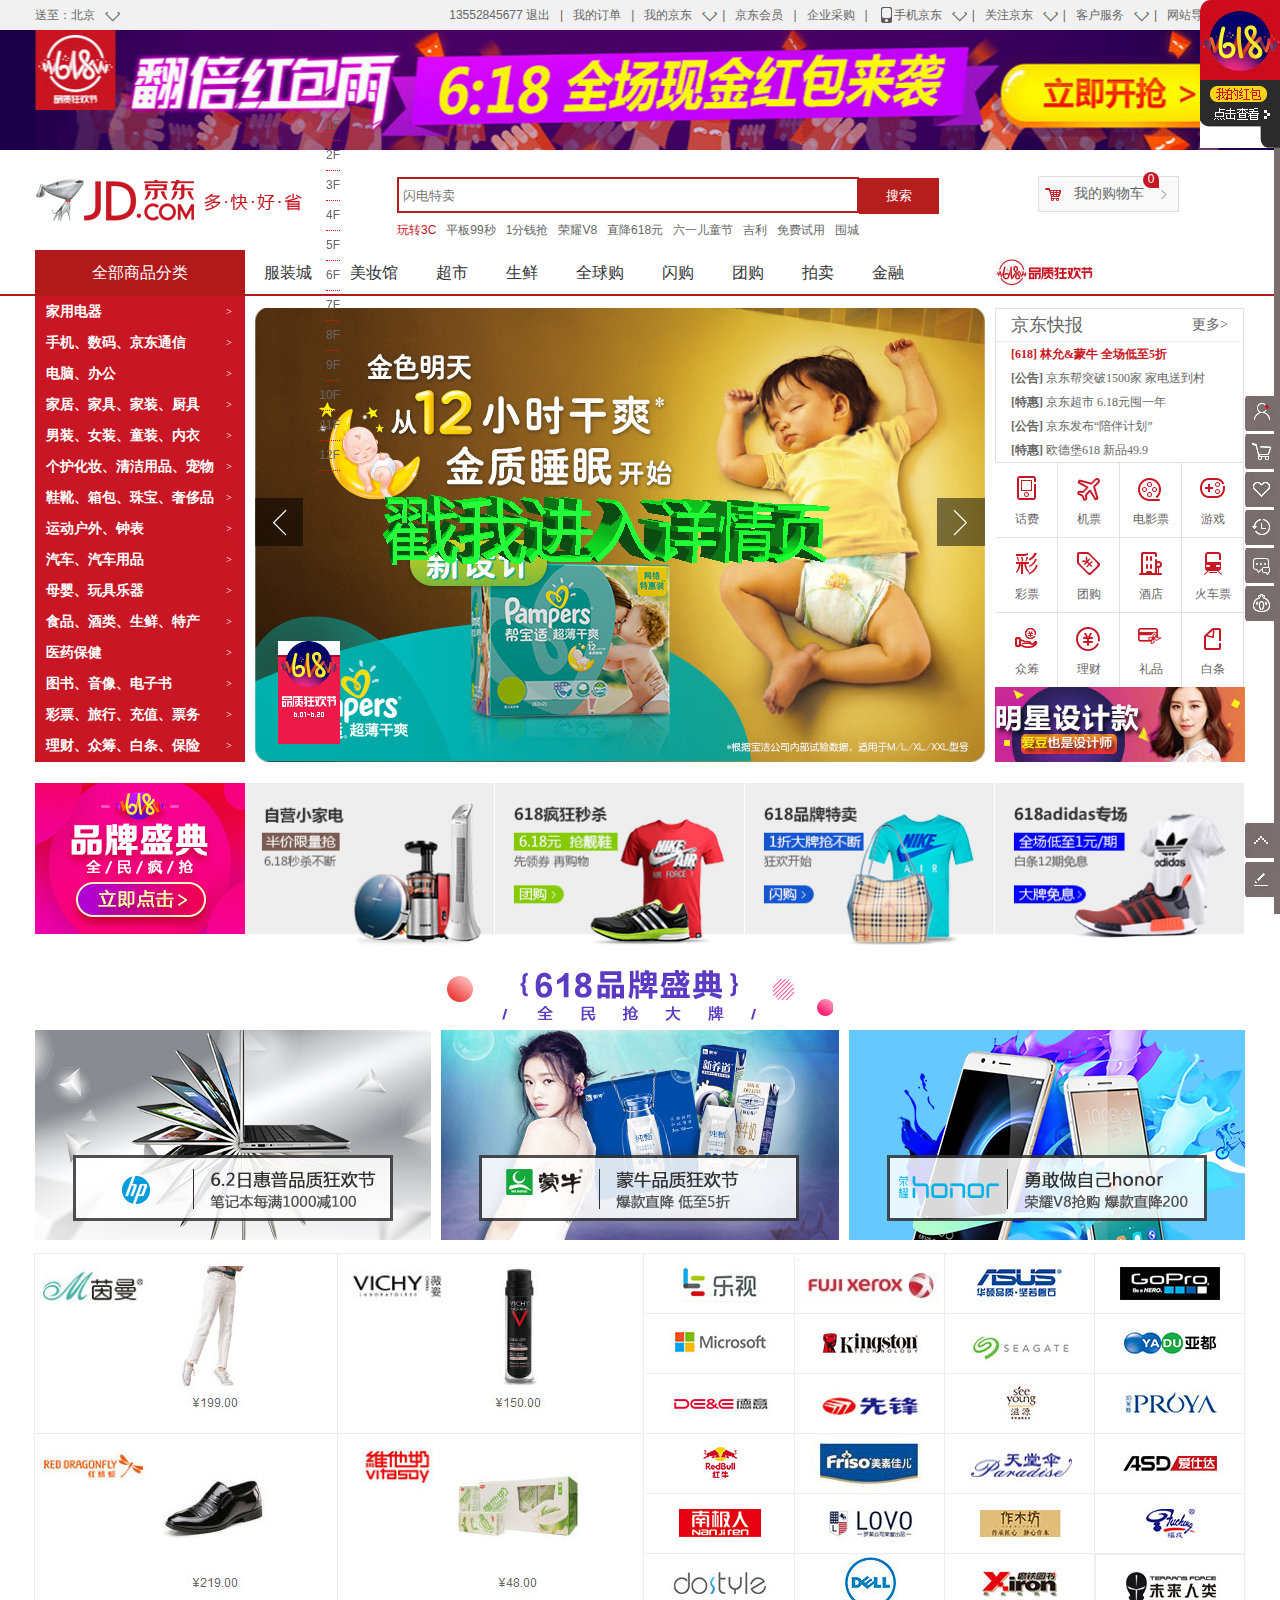
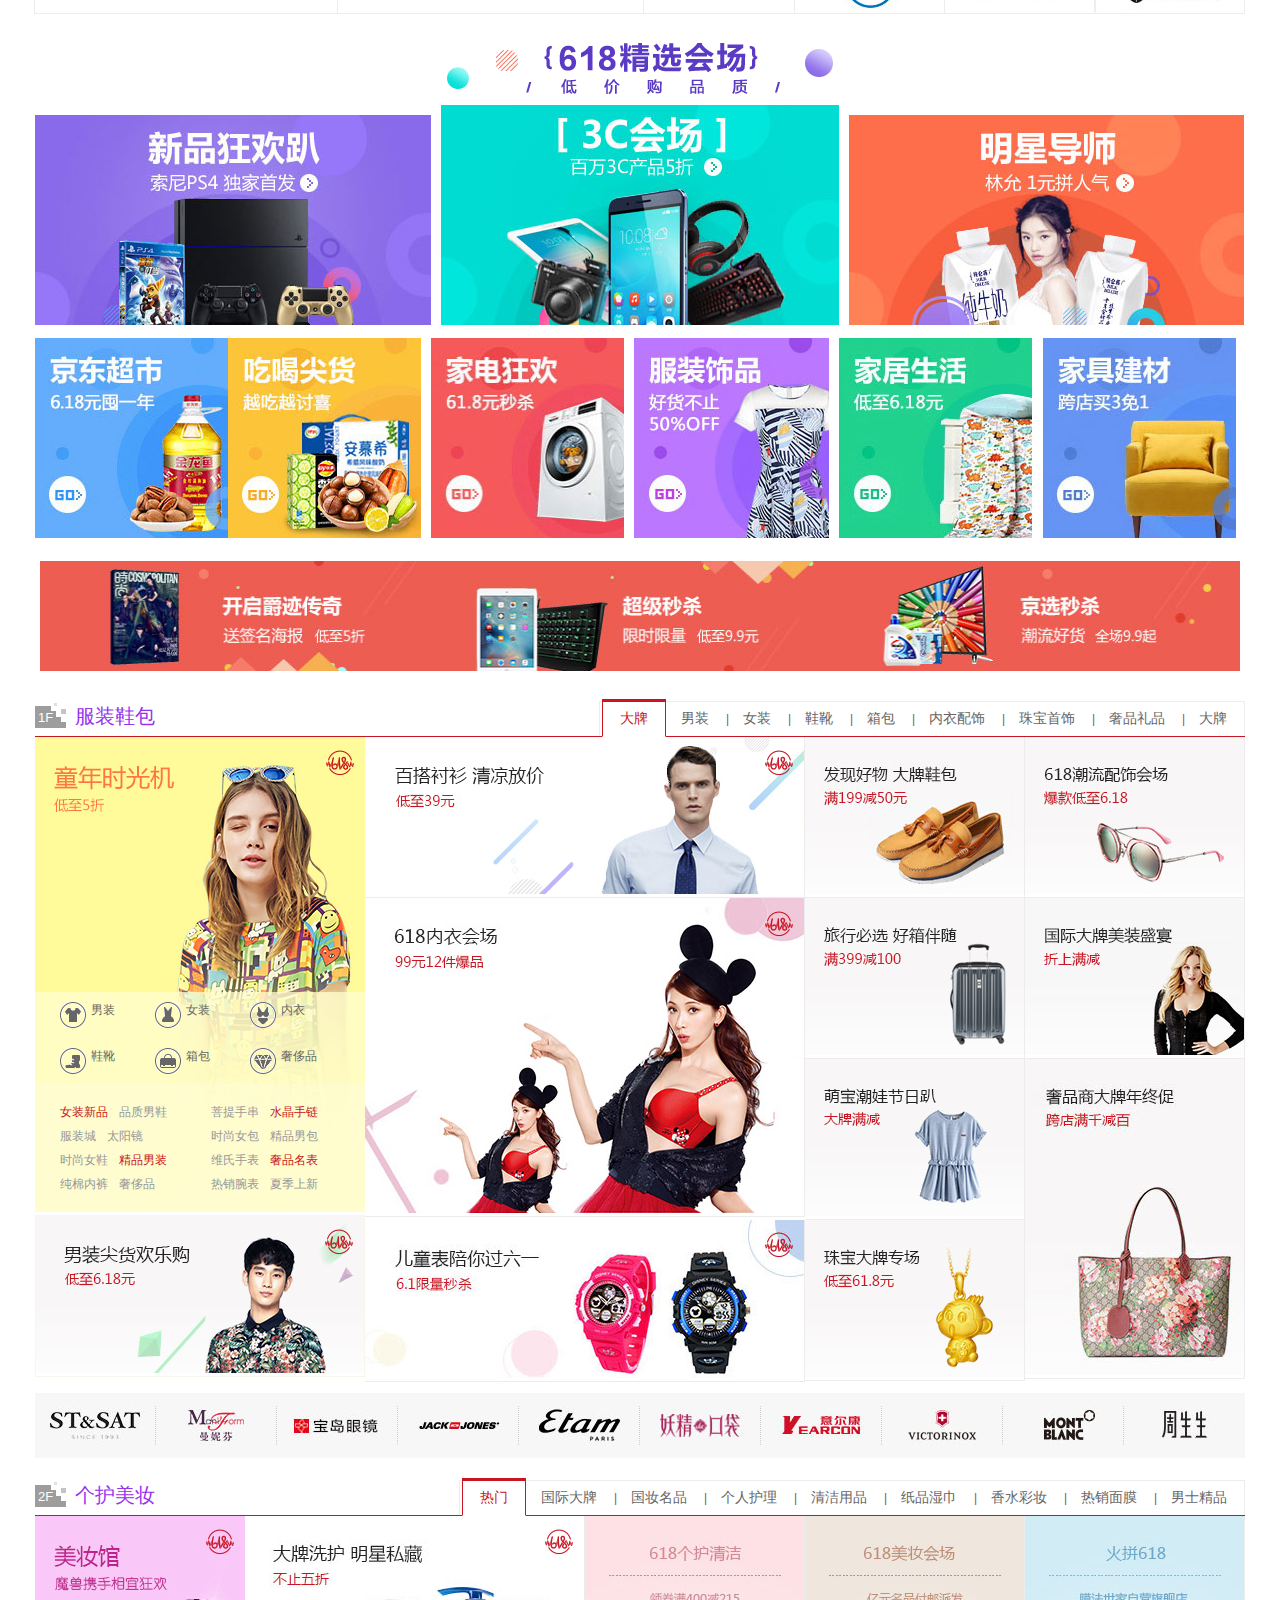
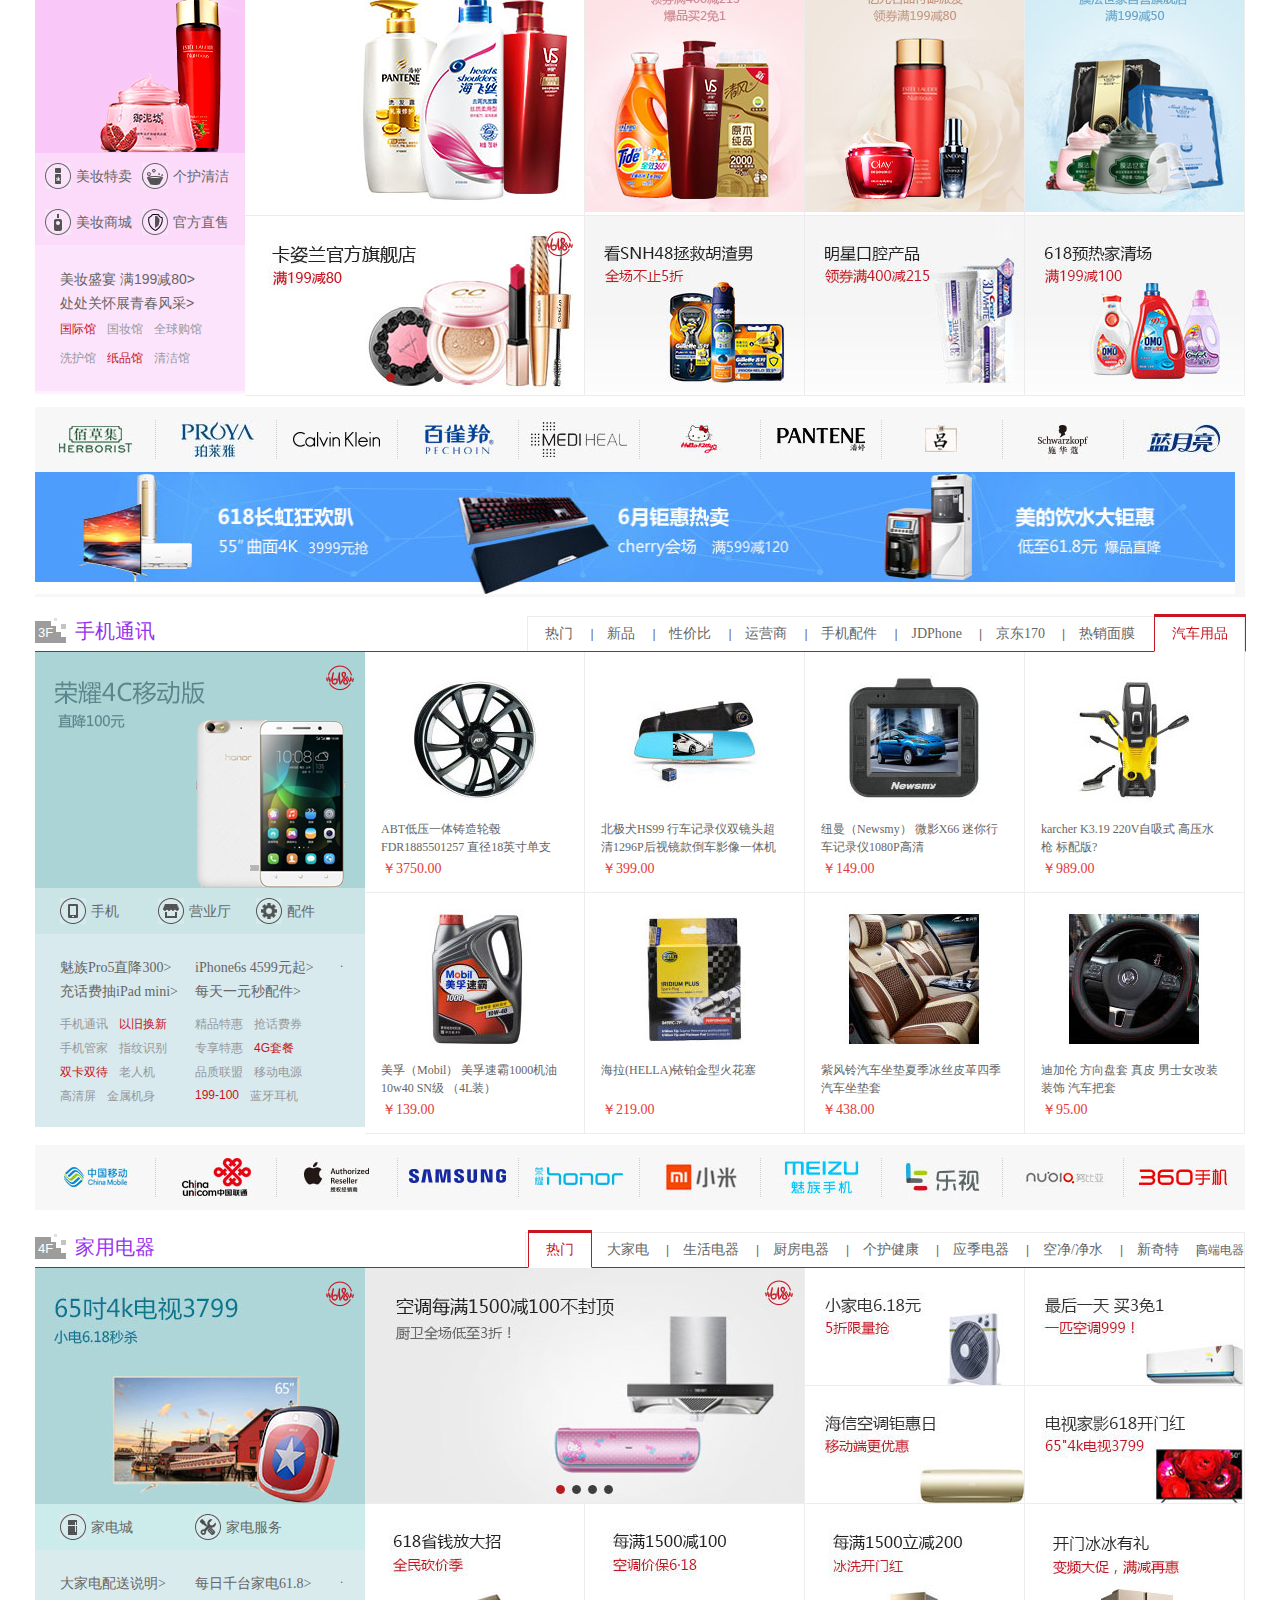
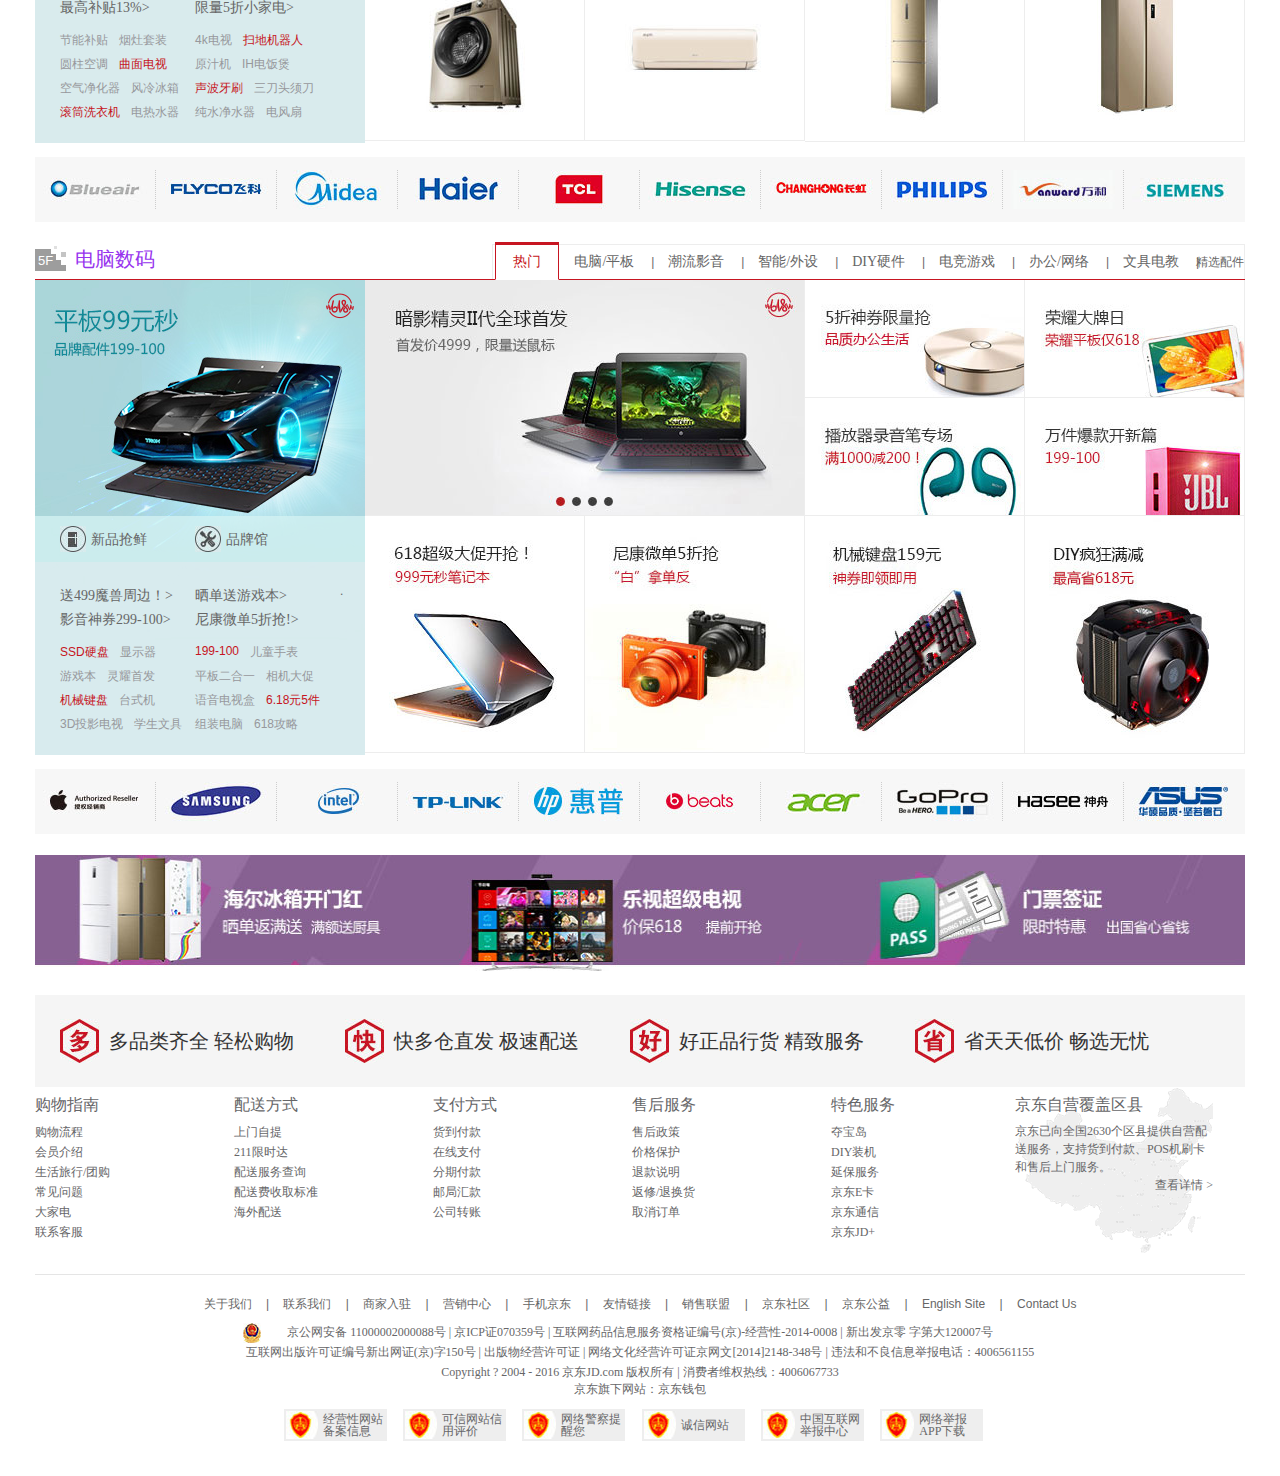
<file: index.html>
<!doctype html>
<html>
<head>
<meta charset="utf-8">
<title>京东</title>
<link href="css/style.css" rel="stylesheet" type="text/css">
<link href="css/index.css" rel="stylesheet" type="text/css">
<script src="js/京东子菜单.js"></script>
<script src="js/基础运动.js"></script>
<script src="js/banner切换.js"></script>
<script src="js/选项卡切换.js"></script>
<script src="js/jquery-3.1.0.js"></script>
<script>
window.onload=function(){
	//显示右边的子菜单
	var oDiv=document.getElementById('box1');
	var oli=oDiv.getElementsByTagName('li');
	var osub=document.getElementById('box2');
	var xxk=document.getElementById("xxk");
	fn1(oDiv,oli,osub,xxk);

	//banner切换

	/*var main1=document.getElementsByClassName('main1-banner')[0];
	var oRi=main1.getElementsByClassName('right')[0];
    var oLe=main1.getElementsByClassName('left')[0];
    var numb=main1.getElementsByTagName('ol')[0].children;
    var oul=main1.getElementsByTagName('ul')[0];
    var li=oul.children;
	hxsd_lunbo(main1,oRi,oLe,numb,oul,li);*/

    $(function(){
        var ul=$(".main1-banner ul");
        $(".left").click(function(){
            //将第一张放在最后面
            var first=ul.find("li:eq(0)");//找到第一张图片
            //ul.find("li:animated").stop().appendTo(ul).css("margin-left","0px");//点击之前停止上一个动画
            if(ul.find("li:animated").length>0){
                return
            }
            first.animate({"margin-left":"-730px"},"slow",function(){//设置动画
                ul.append(first);//将第一张插到最后
                first.css("margin-left","0px");
            });
        });

        $(".right").click(function(){
            //将最后一张放在最前面
            var last=ul.find("li:last");//找到最后一张图片
            //ul.find("li:animated").stop().css("margin-left", "0px");//点击之前停止上一个动画
            if(ul.find("li:animated").length>0){
                return
            }
            ul.prepend(last);//把最后一张插到最前面
            last.css("margin-left","-730px");//将插到最前面的那张图片放到盒子外面去
            last.animate({"margin-left":"0px"},"slow");//设置动画
        });
    });










	
	//选项卡切换
	var oul=document.getElementsByClassName("oul");
	for(var i=0;i<oul.length;i++){
		var otab=oul[i].getElementsByTagName('li');
		var obot=document.getElementsByClassName('f-center-right');
		fn_nav(otab,obot);
	}
	
	


	

	
	
	
	
	
	
	
	
	
	
	
	
	
	
	
	
	
	
}
</script>
</head>

<body>
<div class="warp">
<div class="top">
    <div class="inner">
     	<div class="address">送至：北京<span class="biao"><i>◇</i></span>
        </div>
        <ul>
        	<li><a href="#">13552845677</a>  <a href="#">退出</a></li>
            <li class="spilt">|</li>
            <li><a href="#">我的订单</a></li>
            <li class="spilt">|</li>
            <li><a href="#">我的京东<span class="biao"><i>◇</i></span></a></li>
            <li class="spilt">|</li>
            <li><a href="#">京东会员</a></li>
            <li class="spilt">|</li>
            <li><a href="#">企业采购</a></li>
            <li class="spilt">|</li>
            <li class="mobile"><a href="#">手机京东<span class="biao"><i>◇</i></span></a></li>
            <li class="spilt">|</li>
            <li><a href="#">关注京东<span class="biao"><i>◇</i></span></a></li>
            <li class="spilt">|</li>
            <li><a href="#">客户服务<span class="biao"><i>◇</i></span></a></li>
            <li class="spilt">|</li>
            <li><a href="#">网站导航<span class="biao"><i>◇</i></span></a></li>
        </ul>   
    </div>
</div>
<div class="banner">
	<div class="inner"></div>
</div>
<div class="header">
	<div class="inner">
    	<div class="header-top clearfix">
        	<div class="logo"><img src="images/logo-201305.png"/></div>
            <div class="serch">
            <form>
            <input class="text" type="text" placeholder="闪电特卖"><input class="but" type="button" value="搜索">
            </form>
            </div>
            <div class="buycar">
            <div class="sanjiao"></div>
            	<a href="#">我的购物车</a>
                <span>0</span>
            </div>
            <ul>
            <li class="red"><a href="#">玩转3C</a></li>
            <li><a href="#">平板99秒</a></li>
            <li><a href="#">1分钱抢</a></li>
            <li><a href="#">荣耀V8</a></li>
            <li><a href="#">直降618元</a></li>
            <li><a href="#">六一儿童节</a></li>
            <li><a href="#">吉利</a></li>
            <li><a href="#">免费试用</a></li>
            <li><a href="#">围城</a></li>
            </ul>

        </div>
    <div class="header-bot">
    	<div class="menu">全部商品分类</div>
        <ul>
            <li><a href="#">服装城</a></li>
            <li><a href="#">美妆馆</a></li>
            <li><a href="#">超市</a></li>
            <li><a href="#">生鲜</a></li>
            <li><a href="#">全球购</a></li>
            <li><a href="#">闪购</a></li>
            <li><a href="#">团购</a></li>
            <li><a href="#">拍卖</a></li>
            <li><a href="#">金融</a></li>
            
        </ul>
        <div class="pic"><img src="images/首页_03.jpg"/></div>
    </div>
    </div>
</div>

<div class="main1 clearfix">
	<div class="inner">
    <div class="left-nav clearfix">
    <ul id='box1' class="ul-left">
    	<li>
        <h3><a href="#">家用电器</a></h3>
        <i>></i>
        </li>
        <li>
        <h3><a href="#">手机</a>、<a href="#">数码</a>、<a href="#">京东通信</a></h3>
        <i>></i>
        </li>
        <li>
        <h3><a href="#">电脑</a>、<a href="#">办公</a></h3>
        <i>></i>
      	</li>
        
        <li>
        <h3><a href="#">家居</a>、<a href="#">家具</a>、<a href="#">家装</a>、<a href="#">厨具</a></h3>
        <i>></i>
        </li>
        <li>
        <h3><a href="#">男装</a>、<a href="#">女装、</a><a href="#">童装</a>、<a href="#">内衣</a></h3>
        <i>></i>
        </li>
        <li>
        <h3><a href="#">个护化妆</a>、<a href="#">清洁用品</a>、<a href="#">宠物</a></h3>
        <i>></i>
        </li>
        <li>
        <h3><a href="#">鞋靴</a>、<a href="#">箱包</a>、<a href="#">珠宝</a>、<a href="#">奢侈品</a></h3>
        <i>></i>
        </li>
        <li>
        <h3><a href="#">运动户外</a>、<a href="#">钟表</a></h3>
        <i>></i>
        </li>
        <li>
        <h3><a href="#">汽车</a>、<a href="#">汽车用品</a></h3>
        <i>></i>
        </li>
        <li>
        <h3><a href="#">母婴</a>、<a href="#">玩具乐器</a></h3>
        <i>></i>
        </li>
        <li>
        <h3><a href="#">食品</a>、<a href="#">酒类</a>、<a href="#">生鲜</a>、<a href="#">特产</a></h3>
        <i>></i>
        </li>
        <li>
        <h3><a href="#">医药保健</a></h3>
        <i>></i>
        </li>
        <li>
        <h3><a href="#">图书</a>、<a href="#">音像</a>、<a href="#">电子书</a></h3>
        <i>></i>
        </li>
        <li>
        <h3><a href="#">彩票</a>、<a href="#">旅行</a>、<a href="#">充值</a>、<a href="#">票务</a></h3>
        <i>></i>
        </li>
        <li>
        <h3><a href="#">理财</a>、<a href="#">众筹</a>、<a href="#">白条</a>、<a href="#">保险</a></h3>
        <i>></i>
        </li>
    </ul>

    </div>
    <div id="box2" class="overlays";>
    	<div class="left-main clearfix">
        	<div class="left-top">
            	<ul class="clearfix">
                	<li><a href="#">
                    	<h4>家电狂欢</h4>
                        <i>></i>
                    </a></li>.
                    <li><a href="#">
                    	<h4>品牌日</h4>
                        <i>></i>
                    </a></li>
                    <li><a href="#">
                    	<h4>家电城</h4>
                        <i>></i>
                    </a></li>
                    <li><a href="#">
                    	<h4>智能生活馆</h4>
                        <i>></i>
                    </a></li>
                    <li><a href="#">
                    	<h4>京东净化馆</h4>
                        <i>></i>
                    </a></li>
                    <li><a href="#">
                    	<h4>京东帮服务店</h4>
                        <i>></i>
                    </a></li>
                    <li><a href="#">
                    	<h4>家电众筹馆</h4>
                        <i>></i>
                    </a></li>
                </ul>
                
            	
            </div>
        	<div class="left-bot">
            	<dl class="clearfix">
                	<dt><a href="#">
                    <h4>大家电</h4>
                    <i>></i>
                    </a></dt>
                	<dd>
                    	<a href="#">平板电视</a>
                        <a href="#">平板电视</a>
                        <a href="#">冰箱</a>
                        <a href="#">平板电视</a>
                        <a href="#">平板电视</a>
                        <a href="#">平板电视</a>
                        <a href="#">DVD</a>
                        <a href="#">平板电视</a>
                        <a href="#">平板电视</a>
                        <a href="#">平板电视</a>
                        <a href="#">平板电视</a>
                        <a href="#">平板电视</a>
                    </dd>
                </dl>
            <dl>
                	<dt><a href="#">
                    <h4>大家电</h4>
                    <i>></i>
                    </a></dt>
                	<dd>
                    	<a href="#">平板电视</a>
                        <a href="#">平板电视</a>
                        <a href="#">冰箱</a>
                        <a href="#">平板电视</a>
                        <a href="#">平板电视</a>
                        <a href="#">DVD</a>
                        <a href="#">平板电视</a>
                        <a href="#">平板电视</a>
                        <a href="#">平板电视</a>
                        <a href="#">平板电视</a>
                        <a href="#">平板电视</a>
                    </dd>
                </dl>
                <dl>
                	<dt><a href="#">
                    <h4>大家电</h4>
                    <i>></i>
                    </a></dt>
                	<dd>
                    	<a href="#">平板电视</a>
                        <a href="#">平板电视</a>
                        <a href="#">冰箱</a>
                        <a href="#">平板电视</a>
                        <a href="#">平板电视</a>
                        <a href="#">DVD</a>
                        <a href="#">平板电视</a>
                        <a href="#">平板电视</a>
                        <a href="#">平板电视</a>
                        <a href="#">平板电视</a>
                        <a href="#">平板电视</a>
                    </dd>
                </dl>
               <dl>
                	<dt><a href="#">
                    <h4>大家电</h4>
                    <i>></i>
                    </a></dt>
                	<dd>
                    	<a href="#">平板电视</a>
                        <a href="#">平板电视</a>
                        <a href="#">冰箱</a>
                        <a href="#">平板电视</a>
                        <a href="#">平板电视</a>
                        <a href="#">DVD</a>
                        <a href="#">平板电视</a>
                        <a href="#">平板电视</a>
                        <a href="#">平板电视</a>
                        <a href="#">平板电视</a>
                        <a href="#">平板电视</a>
                    </dd>
                </dl>
                   <dl>
                	<dt><a href="#">
                    <h4>大家电</h4>
                    <i>></i>
                    </a></dt>
                	<dd>
                    	<a href="#">平板电视</a>
                        <a href="#">平板电视</a>
                        <a href="#">冰箱</a>
                        <a href="#">平板电视</a>
                        <a href="#">平板电视</a>
                        <a href="#">DVD</a>
                        <a href="#">平板电视</a>
                        <a href="#">平板电视</a>
                        <a href="#">平板电视</a>
                        <a href="#">平板电视</a>
                        <a href="#">平板电视</a>
                    </dd>
                </dl>
                   <dl>
                	<dt><a href="#">
                    <h4>大家电</h4>
                    <i>></i>
                    </a></dt>
                	<dd>
                    	<a href="#">平板电视</a>
                        <a href="#">平板电视</a>
                        <a href="#">冰箱</a>
                        <a href="#">平板电视</a>
                        <a href="#">平板电视</a>
                        <a href="#">DVD</a>
                        <a href="#">平板电视</a>
                        <a href="#">平板电视</a>
                        <a href="#">平板电视</a>
                        <a href="#">平板电视</a>
                        <a href="#">平板电视</a>
                    </dd>
                </dl>
                   <dl>
                	<dt><a href="#">
                    <h4>大家电</h4>
                    <i>></i>
                    </a></dt>
                	<dd>
                    	<a href="#">平板电视</a>
                        <a href="#">平板电视</a>
                        <a href="#">冰箱</a>
                        <a href="#">平板电视</a>
                        <a href="#">平板电视</a>
                        <a href="#">DVD</a>
                        <a href="#">平板电视</a>
                        <a href="#">平板电视</a>
                        <a href="#">平板电视</a>
                        <a href="#">平板电视</a>
                        <a href="#">平板电视</a>
                    </dd>
                </dl>
            </div>
        </div>
    	<div class="right-main">
			<div class="pingpai">
            	<div class="pic"><img src="images/abc_05.jpg"></div>
                <div class="pic"><img src="images/abc_03.jpg"></div>
                <div class="pic"><img src="images/abc_05.jpg"></div>
                <div class="pic"><img src="images/abc_03.jpg"></div>
                <div class="pic"><img src="images/abc_05.jpg"></div>
                <div class="pic"><img src="images/abc_03.jpg"></div>
                <div class="pic"><img src="images/abc_05.jpg"></div>
                <div class="pic"><img src="images/abc_03.jpg"></div>
            </div>
            <div class="ad">
            	<div class="pic"><img src="images/abc_10.jpg"></div>
                <div class="pic"><img src="images/abc_12.jpg"></div>
            </div>
        </div>
    </div>
    <div id='xxk'>
      <div class="main1-banner" title="点击第一张图进入详情页，详情页中点击logo返回首页">
		<a class="right" href="javascript:;"><img src="images/06.png"></a>
    	<a class="left" href="javascript:;"><img src="images/07.png"></a>
        <ol>
            <li class="ac">1</li>
            <li>2</li>
            <li>3</li>
            <li>4</li>
            <li>5</li>
            <li>6</li>
        </ol>
        <ul>
            <li><a href="京东详情页.html"><img src="images/bbs.jpg"></a></li>
            <li><a href="#"><img src="images/hxsd_2.jpg"></a></li>
            <li><a href="#"><img src="images/hxsd_3.jpg"></a></li>
            <li><a href="#"><img src="images/hxsd_4.jpg"></a></li>
            <li><a href="#"><img src="images/hxsd_5.jpg"></a></li>
            <li><a href="#"><img src="images/hxsd_6.jpg"></a></li>
        </ul>
      </div>
    <div class="marin1-right1">
    	<div class="marin1-right1-top">
        	<div class="jingdingkuaibao clearfix">
            	<h2>京东快报</h2>
                <p>更多></p>
            </div>
            <ul class="linyun">
            <li class="hongse"><a href="#"><span>[618] </span>林允&蒙牛 全场低至5折</a></li>
            <li><a href="#"><span>[公告] </span>京东帮突破1500家 家电送到村</a></li>
            <li><a href="#"><span>[特惠] </span>京东超市 6.18元囤一年</a></li>
            <li><a href="#"><span>[公告] </span>京东发布“陪伴计划”</a></li>
            <li><a href="#"><span>[特惠] </span>欧德堡618 新品49.9</a></li>
            </ul>
            
            <ul class="huafei">
            	<li class="icons1"><a href="#">
                <i></i>
                <p>话费</p>
                </a></li>
                <li class="icons2"><a href="#">
                <i></i>
                <p>机票</p>
                </a></li>
                <li class="icons3"><a href="#">
                <i></i>
                <p>电影票</p>
                </a></li>
                <li class="icons4"><a href="#">
                <i></i>
                <p>游戏</p>
                </a></li>
                <li class="icons5"><a href="#">
                <i></i>
                <p>彩票</p>
                </a></li>
                <li class="icons6"><a href="#">
                <i></i>
                <p>团购</p>
                </a></li>
                <li class="icons7"><a href="#">
                <i></i>
                <p>酒店</p>
                </a></li>
                <li class="icons8"><a href="#">
                <i></i>
                <p>火车票</p>
                </a></li>
                <li class="icons9"><a href="#">
                <i></i>
                <p>众筹</p>
                </a></li>
                <li class="icons10"><a href="#">
                <i></i>
                <p>理财</p>
                </a></li>
                <li class="icons11"><a href="#">
                <i></i>
                <p>礼品</p>
                </a></li>
                <li class="icons12"><a href="#">
                <i></i>
                <p>白条</p>
                </a></li>
                
            </ul>
        </div>
    <div class="star"><img src="images/star_09.jpg"></div>
    </div>
    </div>
    <div class="clearfix"></div>
    <div class="shengdian"><img src="images/57483325N9dd0f81d.jpg"></div>
    <div class="lunbo"><ul>
    	<li><a href="#"><img src="images/574e9a14N6c5cc9c2.jpg"></a></li>
        <li><a href="#"><img src="images/574e3a62N77d50514.jpg"></a></li>
        <li><a href="#"><img src="images/574be5a5N240bc659.jpg"></a></li>
        <li><a href="#"><img src="images/574e5ac9N5b799d8f.jpg"></a></li>
    </ul></div>
    </div>
</div>


<div class="main2">
	<div class="inner">
    	<div class="main2-top clearfix">
        	<h2></h2>
        	<ul class="ultop clearfix">
            <li><a href="#"><img src="images/574efe88N7598d925.jpg"></a></li>
            <li><a href="#"><img src="images/5746b0f7Nfd59402e.jpg"></a></li>
            <li><a href="#"><img src="images/574eb717N4ba5230b.jpg"></a></li>
            </ul>
          <ul class="ul-left">
            	<li><a href="#"><img src="images/ulleft_14.jpg"></a></li>
                <li><a href="#"><img src="images/ulleft_16.jpg"></a></li>
                <li><a href="#"><img src="images/ulleft_20.jpg"></a></li>
                <li><a href="#"><img src="images/ulleft_21.jpg"></a></li>
            </ul>
           <ul class="ul-right">  
            <li><a href="#"><img src="images/pingpailogo_03.jpg"></a></li>
            <li><a href="#"><img src="images/pingpailogo_05.jpg"></a></li>
            <li><a href="#"><img src="images/pingpailogo_07.jpg"></a></li>
            <li><a href="#"><img src="images/pingpailogo_09.jpg"></a></li>
            <li><a href="#"><img src="images/pingpailogo_15.jpg"></a></li>
            <li><a href="#"><img src="images/pingpailogo_16.jpg"></a></li>
            <li><a href="#"><img src="images/pingpailogo_17.jpg"></a></li>
            <li><a href="#"><img src="images/pingpailogo_18.jpg"></a></li>
            <li><a href="#"><img src="images/pingpailogo_23.jpg"></a></li>
            <li><a href="#"><img src="images/pingpailogo_24.jpg"></a></li>
            <li><a href="#"><img src="images/pingpailogo_25.jpg"></a></li>
            <li><a href="#"><img src="images/pingpailogo_26.jpg"></a></li>
            <li><a href="#"><img src="images/pingpailogo_31.jpg"></a></li>
            <li><a href="#"><img src="images/pingpailogo_32.jpg"></a></li>
            <li><a href="#"><img src="images/pingpailogo_33.jpg"></a></li>
            <li><a href="#"><img src="images/pingpailogo_34.jpg"></a></li>
            <li><a href="#"><img src="images/pingpailogo_39.jpg"></a></li>
            <li><a href="#"><img src="images/pingpailogo_40.jpg"></a></li>
            <li><a href="#"><img src="images/pingpailogo_41.jpg"></a></li>
            <li><a href="#"><img src="images/pingpailogo_42.jpg"></a></li>
            <li><a href="#"><img src="images/pingpailogo_47.jpg"></a></li>
            <li><a href="#"><img src="images/pingpailogo_48.jpg"></a></li>
            <li><a href="#"><img src="images/pingpailogo_49.jpg"></a></li>
            <li><a href="#"><img src="images/pingpailogo_50.jpg"></a></li>
            </ul>
        </div>
<div class="main2-bot clearfix">
       <h2></h2>
       <ul class="ultop clearfix">
       <li class="box1"><a href="#"><img src="images/a1_59.jpg"></a></li>
       <li><a href="#"><img src="images/a1_56.jpg"></a></li>
       <li class="box1"><a href="#"><img src="images/a1_62.jpg"></a></li>
      </ul>
      <ul class="ul-center clearfix">
      <li class="rightli"><a href="#"><img src="images/b1_66.jpg"></a></li>
      <li><a href="#"><img src="images/b1_68.jpg"></a></li>
      <li><a href="#"><img src="images/b1_69.jpg"></a></li>
      <li><a href="#"><img src="images/b1_71.jpg"></a></li>
      <li><a href="#"><img src="images/b1_72.jpg"></a></li>
      <li class="rightli"><a href="#"><img src="images/b1_74.jpg"></a></li>
      </ul>
      <div class="main2pic"><img src="images/c3_83.jpg"></div>
</div>
    </div>
</div>


<div class="f1 clearfix">
	<div class="inner">
    	<div class="title clearfix">
        	<h2><span>1F</span>服装鞋包</h2>
            <ul class="oul">
            	<li class="ac active"><a href="#">大牌</a></li>
                <li><a href="#">男装</a><span>|</span></li>
                <li><a href="#">女装</a><span>|</span></li>
                <li><a href="#">鞋靴</a><span>|</span></li>
                <li><a href="#">箱包</a><span>|</span></li>
                <li><a href="#">内衣配饰</a><span>|</span></li>
                <li><a href="#">珠宝首饰</a><span>|</span></li>
                <li><a href="#">奢品礼品</a><span>|</span></li>
                <li><a href="#">大牌</a><span>|</span></li>
            </ul>
        </div>
        <div class="f1-center clearfix">
        	<div class="f1-center-left">
            <div class="tongnian"><a href="#"><img src="images/574d9ccaN037873a0.jpg"></a>
            <div class="dingwie"><img src="images/icon618.png"></div>
            <div class="fudong clearfix">
                 <ul class="fd-top clearfix">
                 	<li><a href="#">
                    	<div class="icon1"></div>
                        <p>男装</p>
                    </a></li>
                    <li><a href="#">
                    	<div class="icon2"></div>
                        <p>女装</p>
                    </a></li>
                    <li><a href="#">
                    	<div class="icon3"></div>
                        <p>内衣</p>
                    </a></li>
                    <li><a href="#">
                    	<div class="icon4"></div>
                        <p>鞋靴</p>
                    </a></li>
                    <li><a href="#">
                    	<div class="icon5"></div>
                        <p>箱包</p>
                    </a></li>
                    <li><a href="#">
                    	<div class="icon6"></div>
                        <p>奢侈品</p>
                    </a></li>
                 </ul> 
                <div class="fd-bot clearfix">
                <ul class="fd-bot1 clearfix">
                	<li><a href="#"><span>女装新品</span></a></li>
                    <li><a href="#">品质男鞋</a></li>
                    <li><a href="#">服装城</a></li>
                    <li><a href="#">太阳镜</a></li>
                    <li><a href="#">时尚女鞋</a></li>
                    <li><a href="#"><span>精品男装</span></a></li>
                    <li><a href="#">纯棉内裤</a></li>
                    <li><a href="#">奢侈品</a></li>
                </ul>
                
                <ul class="fd-bot2 clearfix">
                	<li><a href="#">菩提手串</a></li>
                    <li><a href="#"><span>水晶手链</span></a></li>
                    <li><a href="#">时尚女包</a></li>
                    <li><a href="#">精品男包</a></li>
                    <li><a href="#">维氏手表</a></li>
                    <li><a href="#"><span>奢品名表</span></a></li>
                    <li><a href="#">热销腕表</a></li>
                    <li><a href="#">夏季上新</a></li>
                </ul> 
                   </div>
            </div>
            </div>
            
            <div class="box"><a href="#"><img src="images/574d9cf5Nc51a414c.jpg"></a><div class="dingwie"><img src="images/icon618.png"></div>
            </div>
            </div>
                
            
<div class='hx_f1'>
            <div class="f-center-right ac">
            <ul class="right-ul1">
            	<li><a href="#"><img src="images/574eba26Nb9bf8624.jpg"></a><div class="dingwie"><img src="images/icon618.png"></div></li>
                <li><a href="#"><img src="images/574da699N2ca56c06.jpg"></a></li>
                <li><a href="#"><img src="images/574d9d76Nbad1d1fc.jpg"></a><div class="dingwie"><img src="images/icon618.png"></div></li>
                <li><a href="#"><img src="images/574da6b3N1a5785a8.jpg"></a></li>
                <li><a href="#"><img src="images/574da012N600a9f98.jpg"></a></li>
                <li><a href="#"><img src="images/shoubiao_87.jpg"></a></li>
            	<li><a href="#"><img src="images/574daaf5N7c9e66ea.jpg"></a></li>
            </ul>
            <ul class="right-ul2">
            	<li><a href="#"><img src="images/574d9da1N674d2b73.jpg"></a></li>
                <li><a href="#"><img src="images/574da030N8ae34fa9.jpg"></a></li>
                <li><a href="#"><img src="images/shechi_87.jpg"></a></li>
            </ul>
            </div>
            
            
            <div class="f-center-right">
            <ul class="right-ul1">
            	<li><a href="#"><img src="images/574eba26Nb9bf8624.jpg"></a><div class="dingwie"><img src="images/icon618.png"></div></li>
                <li><a href="#"><img src="images/574d9da1N674d2b73.jpg"></a></li>
                
                
                <li><a href="#"><img src="images/574d9d76Nbad1d1fc.jpg"></a><div class="dingwie"><img src="images/icon618.png"></div></li>
                <li><a href="#"><img src="images/574da030N8ae34fa9.jpg"></a></li>
                
                
                <li><a href="#"><img src="images/574da012N600a9f98.jpg"></a></li>
                <li><a href="#"><img src="images/shoubiao_87.jpg"></a></li>
            	<li><a href="#"><img src="images/574daaf5N7c9e66ea.jpg"></a></li>
            </ul>
            <ul class="right-ul2">
            	<li><a href="#"><img src="images/574da699N2ca56c06.jpg"></a></li>
                <li><a href="#"><img src="images/574da6b3N1a5785a8.jpg"></a></li>
                <li><a href="#"><img src="images/shechi_87.jpg"></a></li>
            </ul>
            </div>
            <div class="f-center-right">
            <ul class="right-ul1">
            	<li><a href="#"><img src="images/574eba26Nb9bf8624.jpg"></a><div class="dingwie"><img src="images/icon618.png"></div></li>
                <li><a href="#"><img src="images/574da6b3N1a5785a8.jpg"></a></li>
                
                
                
                
                <li><a href="#"><img src="images/574d9d76Nbad1d1fc.jpg"></a><div class="dingwie"><img src="images/icon618.png"></div></li>
                <li><a href="#"><img src="images/574da699N2ca56c06.jpg"></a></li>
                <li><a href="#"><img src="images/574da012N600a9f98.jpg"></a></li>
                <li><a href="#"><img src="images/shoubiao_87.jpg"></a></li>
            	<li><a href="#"><img src="images/574daaf5N7c9e66ea.jpg"></a></li>
            </ul>
            <ul class="right-ul2">
            	<li><a href="#"><img src="images/574d9da1N674d2b73.jpg"></a></li>
                <li><a href="#"><img src="images/574da030N8ae34fa9.jpg"></a></li>
                <li><a href="#"><img src="images/shechi_87.jpg"></a></li>
            </ul>
            </div>
            <div class="f-center-right">
            <ul class="right-ul1">
            	<li><a href="#"><img src="images/574eba26Nb9bf8624.jpg"></a><div class="dingwie"><img src="images/icon618.png"></div></li>
                <li><a href="#"><img src="images/574da699N2ca56c06.jpg"></a></li>
                <li><a href="#"><img src="images/574d9d76Nbad1d1fc.jpg"></a><div class="dingwie"><img src="images/icon618.png"></div></li>
                <li><a href="#"><img src="images/574da6b3N1a5785a8.jpg"></a></li>
                <li><a href="#"><img src="images/574da012N600a9f98.jpg"></a></li>
                <li><a href="#"><img src="images/shoubiao_87.jpg"></a></li>
            	<li><a href="#"><img src="images/574daaf5N7c9e66ea.jpg"></a></li>
            </ul>
            <ul class="right-ul2">
            	<li><a href="#"><img src="images/574d9da1N674d2b73.jpg"></a></li>
                <li><a href="#"><img src="images/574da030N8ae34fa9.jpg"></a></li>
                <li><a href="#"><img src="images/shechi_87.jpg"></a></li>
            </ul>
            </div>
            <div class="f-center-right">
            <ul class="right-ul1">
            	<li><a href="#"><img src="images/574eba26Nb9bf8624.jpg"></a><div class="dingwie"><img src="images/icon618.png"></div></li>
                <li><a href="#"><img src="images/574da699N2ca56c06.jpg"></a></li>
                <li><a href="#"><img src="images/574d9d76Nbad1d1fc.jpg"></a><div class="dingwie"><img src="images/icon618.png"></div></li>
                <li><a href="#"><img src="images/574da6b3N1a5785a8.jpg"></a></li>
                <li><a href="#"><img src="images/574da012N600a9f98.jpg"></a></li>
                <li><a href="#"><img src="images/shoubiao_87.jpg"></a></li>
            	<li><a href="#"><img src="images/574daaf5N7c9e66ea.jpg"></a></li>
            </ul>
            <ul class="right-ul2">
            	<li><a href="#"><img src="images/574da030N8ae34fa9.jpg"></a></li>
                
                
                <li><a href="#"><img src="images/574d9da1N674d2b73.jpg"></a></li>
                <li><a href="#"><img src="images/shechi_87.jpg"></a></li>
            </ul>
            </div>
            <div class="f-center-right">
            <ul class="right-ul1">
            	<li><a href="#"><img src="images/574eba26Nb9bf8624.jpg"></a><div class="dingwie"><img src="images/icon618.png"></div></li>
                <li><a href="#"><img src="images/574da699N2ca56c06.jpg"></a></li>
                <li><a href="#"><img src="images/574d9d76Nbad1d1fc.jpg"></a><div class="dingwie"><img src="images/icon618.png"></div></li>
                <li><a href="#"><img src="images/574da6b3N1a5785a8.jpg"></a></li>
                <li><a href="#"><img src="images/574da012N600a9f98.jpg"></a></li>
                <li><a href="#"><img src="images/shoubiao_87.jpg"></a></li>
            	<li><a href="#"><img src="images/574daaf5N7c9e66ea.jpg"></a></li>
            </ul>
            <ul class="right-ul2">
            	<li><a href="#"><img src="images/574d9da1N674d2b73.jpg"></a></li>
                <li><a href="#"><img src="images/574da030N8ae34fa9.jpg"></a></li>
                <li><a href="#"><img src="images/shechi_87.jpg"></a></li>
            </ul>
            </div>
            <div class="f-center-right">
            <ul class="right-ul1">
            	<li><a href="#"><img src="images/574eba26Nb9bf8624.jpg"></a><div class="dingwie"><img src="images/icon618.png"></div></li>
                <li><a href="#"><img src="images/574da030N8ae34fa9.jpg"></a></li>
                
                
                <li><a href="#"><img src="images/574d9d76Nbad1d1fc.jpg"></a><div class="dingwie"><img src="images/icon618.png"></div></li>
                <li><a href="#"><img src="images/574da6b3N1a5785a8.jpg"></a></li>
                <li><a href="#"><img src="images/574da012N600a9f98.jpg"></a></li>
                <li><a href="#"><img src="images/shoubiao_87.jpg"></a></li>
            	<li><a href="#"><img src="images/574daaf5N7c9e66ea.jpg"></a></li>
            </ul>
            <ul class="right-ul2">
            	<li><a href="#"><img src="images/574d9da1N674d2b73.jpg"></a></li>
                <li><a href="#"><img src="images/574da699N2ca56c06.jpg"></a></li>
                <li><a href="#"><img src="images/shechi_87.jpg"></a></li>
            </ul>
            </div>
            <div class="f-center-right">
            <ul class="right-ul1">
            	<li><a href="#"><img src="images/574eba26Nb9bf8624.jpg"></a><div class="dingwie"><img src="images/icon618.png"></div></li>
                <li><a href="#"><img src="images/574daaf5N7c9e66ea.jpg"></a></li>
                <li><a href="#"><img src="images/574d9d76Nbad1d1fc.jpg"></a><div class="dingwie"><img src="images/icon618.png"></div></li>
                <li><a href="#"><img src="images/574da6b3N1a5785a8.jpg"></a></li>
                <li><a href="#"><img src="images/574d9da1N674d2b73.jpg"></a></li>
                <li><a href="#"><img src="images/shoubiao_87.jpg"></a></li>
            	<li><a href="#"><img src="images/574da699N2ca56c06.jpg"></a></li>
            </ul>
            <ul class="right-ul2">
            	<li><a href="#"><img src="images/574da012N600a9f98.jpg"></a></li>
                <li><a href="#"><img src="images/574da030N8ae34fa9.jpg"></a></li>
                <li><a href="#"><img src="images/shechi_87.jpg"></a></li>
            </ul>
            </div>
            <div class="f-center-right">
            <ul class="right-ul1">
            	<li><a href="#"><img src="images/574eba26Nb9bf8624.jpg"></a><div class="dingwie"><img src="images/icon618.png"></div></li>
                <li><a href="#"><img src="images/574da699N2ca56c06.jpg"></a></li>
                <li><a href="#"><img src="images/574d9d76Nbad1d1fc.jpg"></a><div class="dingwie"><img src="images/icon618.png"></div></li>
                <li><a href="#"><img src="images/574da6b3N1a5785a8.jpg"></a></li>
                <li><a href="#"><img src="images/574da012N600a9f98.jpg"></a></li>
                <li><a href="#"><img src="images/shoubiao_87.jpg"></a></li>
            	<li><a href="#"><img src="images/574daaf5N7c9e66ea.jpg"></a></li>
            </ul>
            <ul class="right-ul2">
            	<li><a href="#"><img src="images/574d9da1N674d2b73.jpg"></a></li>
                <li><a href="#"><img src="images/574da030N8ae34fa9.jpg"></a></li>
                <li><a href="#"><img src="images/shechi_87.jpg"></a></li>
            </ul>
            </div>
            
</div>      
          
        </div>
        <div class="f12345 clearfix">
        <ul>
        	<li><a href="#"><img src="images/misszhou_03.jpg"></a></li>
            <li><a href="#"><img src="images/misszhou_05.jpg"></a></li>
            <li><a href="#"><img src="images/misszhou_07.jpg"></a></li>
            <li><a href="#"><img src="images/misszhou_09.jpg"></a></li>
            <li><a href="#"><img src="images/misszhou_11.jpg"></a></li>
            <li><a href="#"><img src="images/misszhou_13.jpg"></a></li>
            <li><a href="#"><img src="images/misszhou_15.jpg"></a></li>
            <li><a href="#"><img src="images/misszhou_17.jpg"></a></li>
            <li><a href="#"><img src="images/misszhou_19.jpg"></a></li>
            <li class="wu"><a href="#"><img src="images/misszhou_21.jpg"></a></li>
        </ul>
        </div>
        

        
        
        
    </div>
</div>

<div class="f2 clearfix">
<div class="inner">
<div class="title clearfix">
        	<h2><span>2F</span>个护美妆</h2>
            <ul class="oul">
            	<li class="active ac"><a href="#">热门</a></li>
                <li><a href="#">国际大牌</a><span>|</span></li>
                <li><a href="#">国妆名品</a><span>|</span></li>
                <li><a href="#">个人护理</a><span>|</span></li>
                <li><a href="#">清洁用品</a><span>|</span></li>
                <li><a href="#">纸品湿巾</a><span>|</span></li>
                <li><a href="#">香水彩妆</a><span>|</span></li>
                <li><a href="#">热销面膜</a><span>|</span></li>
                <li><a href="#">男士精品</a><span>|</span></li>
            </ul>
        </div>
<div class="f2-center-left clearfix">
 <div class="meizhuang"><img src="images/574e4089N9d3e6113.jpg">
<div class="dingwie"><img src="images/icon618.png"></div>
<div class="fudong2 clearfix">
	<ul class="fd-top clearfix">
                 	<li><a href="#">
                    	<div class="icon1"></div>
                        <p>美妆特卖</p>
                    </a></li>
                    <li><a href="#">
                    	<div class="icon2"></div>
                        <p>个护清洁</p>
                    </a></li>
                    <li><a href="#">
                    	<div class="icon3"></div>
                        <p>美妆商城</p>
                    </a></li>
                    <li><a href="#">
                    	<div class="icon4"></div>
                        <p>官方直售</p>
                    </a></li>

	</ul>
	<div class="fd-bot clearfix">
    	<p>美妆盛宴 满199减80></p>
        <p>处处关怀展青春风采></p>
        <ul>
        	<li><a href="#"><span>国际馆</span></a></li>
            <li><a href="#">国妆馆</a></li>
            <li><a href="#">全球购馆</a></li>
            <li><a href="#">洗护馆</a></li>
            <li><a href="#"><span>纸品馆</span></a></li>
            <li><a href="#">清洁馆</a></li>
        
        </ul>
    </div>
</div>

 </div>

</div>


<div class="hx_f1">
<div class="f-center-right clearfix ac">
 	<ul class="ul1">
    <li><a href="#"><img src="images/574d4639Nda08692c.jpg"></a><div class="dingwie"><img src="images/icon618.png"></div></li>
    <li><a href="#"><img src="images/f2pic_03.jpg"></a></li>
    </ul>
	
    <ul class="ul2 clearfix">
    <li><a href="#"><img src="images/574e3aaeN20df0ce1.jpg"></a></li>
    <li><a href="#"><img src="images/574e35f5N79a12982.jpg"></a></li>
    <li><a href="#"><img src="images/574fdd0aNbefd2063.jpg"></a></li>
    <li><a href="#"><img src="images/f2pic_05.jpg"></a></li>
    <li><a href="#"><img src="images/f2pic_07.jpg"></a></li>
    <li><a href="#"><img src="images/f2pic_09.jpg"></a></li>
    </ul>
</div>



<div class="f-center-right clearfix">
 	<ul class="ul1">
    <li><a href="#"><img src="images/574d4639Nda08692c.jpg"></a><div class="dingwie"><img src="images/icon618.png"></div></li>
    <li><a href="#"><img src="images/f2pic_03.jpg"></a></li>
    </ul>
	
    <ul class="ul2 clearfix">
    <li><a href="#"><img src="images/574e3aaeN20df0ce1.jpg"></a></li>
    <li><a href="#"><img src="images/574e35f5N79a12982.jpg"></a></li>
    <li><a href="#"><img src="images/574fdd0aNbefd2063.jpg"></a></li>
    <li><a href="#"><img src="images/f2pic_05.jpg"></a></li>
    <li><a href="#"><img src="images/f2pic_07.jpg"></a></li>
    <li><a href="#"><img src="images/f2pic_09.jpg"></a></li>
    </ul>
</div>
<div class="f-center-right clearfix">
 	<ul class="ul1">
    <li><a href="#"><img src="images/574d4639Nda08692c.jpg"></a><div class="dingwie"><img src="images/icon618.png"></div></li>
    <li><a href="#"><img src="images/f2pic_03.jpg"></a></li>
    </ul>
	
    <ul class="ul2 clearfix">
    <li><a href="#"><img src="images/574e3aaeN20df0ce1.jpg"></a></li>
    <li><a href="#"><img src="images/574e35f5N79a12982.jpg"></a></li>
    <li><a href="#"><img src="images/574fdd0aNbefd2063.jpg"></a></li>
    <li><a href="#"><img src="images/f2pic_05.jpg"></a></li>
    <li><a href="#"><img src="images/f2pic_07.jpg"></a></li>
    <li><a href="#"><img src="images/f2pic_09.jpg"></a></li>
    </ul>
</div>
<div class="f-center-right clearfix">
 	<ul class="ul1">
    <li><a href="#"><img src="images/574d4639Nda08692c.jpg"></a><div class="dingwie"><img src="images/icon618.png"></div></li>
    <li><a href="#"><img src="images/f2pic_03.jpg"></a></li>
    </ul>
	
    <ul class="ul2 clearfix">
    <li><a href="#"><img src="images/574e3aaeN20df0ce1.jpg"></a></li>
    <li><a href="#"><img src="images/574e35f5N79a12982.jpg"></a></li>
    <li><a href="#"><img src="images/574fdd0aNbefd2063.jpg"></a></li>
    <li><a href="#"><img src="images/f2pic_05.jpg"></a></li>
    <li><a href="#"><img src="images/f2pic_07.jpg"></a></li>
    <li><a href="#"><img src="images/f2pic_09.jpg"></a></li>
    </ul>
</div>
<div class="f-center-right clearfix">
 	<ul class="ul1">
    <li><a href="#"><img src="images/574d4639Nda08692c.jpg"></a><div class="dingwie"><img src="images/icon618.png"></div></li>
    <li><a href="#"><img src="images/f2pic_03.jpg"></a></li>
    </ul>
	
    <ul class="ul2 clearfix">
    <li><a href="#"><img src="images/574e3aaeN20df0ce1.jpg"></a></li>
    <li><a href="#"><img src="images/574e35f5N79a12982.jpg"></a></li>
    <li><a href="#"><img src="images/574fdd0aNbefd2063.jpg"></a></li>
    <li><a href="#"><img src="images/f2pic_05.jpg"></a></li>
    <li><a href="#"><img src="images/f2pic_07.jpg"></a></li>
    <li><a href="#"><img src="images/f2pic_09.jpg"></a></li>
    </ul>
</div>
<div class="f-center-right clearfix">
 	<ul class="ul1">
    <li><a href="#"><img src="images/574d4639Nda08692c.jpg"></a><div class="dingwie"><img src="images/icon618.png"></div></li>
    <li><a href="#"><img src="images/f2pic_03.jpg"></a></li>
    </ul>
	
    <ul class="ul2 clearfix">
    <li><a href="#"><img src="images/574e3aaeN20df0ce1.jpg"></a></li>
    <li><a href="#"><img src="images/574e35f5N79a12982.jpg"></a></li>
    <li><a href="#"><img src="images/574fdd0aNbefd2063.jpg"></a></li>
    <li><a href="#"><img src="images/f2pic_05.jpg"></a></li>
    <li><a href="#"><img src="images/f2pic_07.jpg"></a></li>
    <li><a href="#"><img src="images/f2pic_09.jpg"></a></li>
    </ul>
</div>
<div class="f-center-right clearfix">
 	<ul class="ul1">
    <li><a href="#"><img src="images/574d4639Nda08692c.jpg"></a><div class="dingwie"><img src="images/icon618.png"></div></li>
    <li><a href="#"><img src="images/f2pic_03.jpg"></a></li>
    </ul>
	
    <ul class="ul2 clearfix">
    <li><a href="#"><img src="images/574e3aaeN20df0ce1.jpg"></a></li>
    <li><a href="#"><img src="images/574e35f5N79a12982.jpg"></a></li>
    <li><a href="#"><img src="images/574fdd0aNbefd2063.jpg"></a></li>
    <li><a href="#"><img src="images/f2pic_05.jpg"></a></li>
    <li><a href="#"><img src="images/f2pic_07.jpg"></a></li>
    <li><a href="#"><img src="images/f2pic_09.jpg"></a></li>
    </ul>
</div>
<div class="f-center-right clearfix">
 	<ul class="ul1">
    <li><a href="#"><img src="images/574d4639Nda08692c.jpg"></a><div class="dingwie"><img src="images/icon618.png"></div></li>
    <li><a href="#"><img src="images/f2pic_03.jpg"></a></li>
    </ul>
	
    <ul class="ul2 clearfix">
    <li><a href="#"><img src="images/574e3aaeN20df0ce1.jpg"></a></li>
    <li><a href="#"><img src="images/574e35f5N79a12982.jpg"></a></li>
    <li><a href="#"><img src="images/574fdd0aNbefd2063.jpg"></a></li>
    <li><a href="#"><img src="images/f2pic_05.jpg"></a></li>
    <li><a href="#"><img src="images/f2pic_07.jpg"></a></li>
    <li><a href="#"><img src="images/f2pic_09.jpg"></a></li>
    </ul>
</div>
<div class="f-center-right clearfix">
 	<ul class="ul1">
    <li><a href="#"><img src="images/574d4639Nda08692c.jpg"></a><div class="dingwie"><img src="images/icon618.png"></div></li>
    <li><a href="#"><img src="images/f2pic_03.jpg"></a></li>
    </ul>
	
    <ul class="ul2 clearfix">
    <li><a href="#"><img src="images/574e3aaeN20df0ce1.jpg"></a></li>
    <li><a href="#"><img src="images/574e35f5N79a12982.jpg"></a></li>
    <li><a href="#"><img src="images/574fdd0aNbefd2063.jpg"></a></li>
    <li><a href="#"><img src="images/f2pic_05.jpg"></a></li>
    <li><a href="#"><img src="images/f2pic_07.jpg"></a></li>
    <li><a href="#"><img src="images/f2pic_09.jpg"></a></li>
    </ul>
</div>









</div>




<div class="clearfix"></div>
<div class="f12345 clearfix">
		<ul class="clearfix">
        	<li><a href="#"><img src="images/f2bottom_16.jpg"></a></li>
            <li><a href="#"><img src="images/f2bottom_14.jpg"></a></li>
            <li><a href="#"><img src="images/f2bottom_18.jpg"></a></li>
            <li><a href="#"><img src="images/f2bottom_20.jpg"></a></li>
            <li><a href="#"><img src="images/f2bottom_22.jpg"></a></li>
            <li><a href="#"><img src="images/f2bottom_24.jpg"></a></li>
            <li><a href="#"><img src="images/f2bottom_26.jpg"></a></li>
            <li><a href="#"><img src="images/f2bottom_28.jpg"></a></li>
            <li><a href="#"><img src="images/f2bottom_30.jpg"></a></li>
            <li class="wu"><a href="#"><img src="images/f2bottom_32.jpg"></a></li>
		</ul>
        <div class="pic"><img src="images/f2-foot_03.jpg"></div>
</div>
</div>
</div>

<div class="f3 clearfix">
<div class="inner">
<div class="title clearfix">
        	<h2><span>3F</span>手机通讯</h2>
            <ul class="oul">
            	<li><a href="#">热门</a></li>
                <li><a href="#">新品</a><span>|</span></li>
                <li><a href="#">性价比</a><span>|</span></li>
                <li><a href="#">运营商</a><span>|</span></li>
                <li><a href="#">手机配件</a><span>|</span></li>
                <li><a href="#">JDPhone</a><span>|</span></li>
                <li><a href="#">京东170</a><span>|</span></li>
                <li><a href="#">热销面膜</a><span>|</span></li>
                <li class="ac active"><a href="#">汽车用品</a><span>|</span></li>
            </ul>
        </div>
<div class="center-left clearfix">
 <div class="meizhuang"><img src="images/574f9618N3b5b9a00.jpg">
<div class="dingwie"><img src="images/icon618.png"></div>
<div class="fudong clearfix">
	<ul class="fd-top clearfix">
                 	<li><a href="#">
                    	<div class="icon1"></div>
                        <p>手机</p>
                    </a></li>
                    <li><a href="#">
                    	<div class="icon2"></div>
                        <p>营业厅</p>
                    </a></li>
                    <li><a href="#">
                    	<div class="icon3"></div>
                        <p>配件</p>
                    </a></li>
	</ul>
	<div class="fd-bot clearfix">.
    <div class="left">
    <h3>魅族Pro5直降300></h3>
    <h3>充话费抽iPad mini></h3>
        <ul>
        	<li><a href="#">手机通讯</a></li>
            <li><a href="#"><span>以旧换新</span></a></li>
            <li><a href="#">手机管家</a></li>
            <li><a href="#">指纹识别</a></li>
            <li><a href="#"><span>双卡双待</span></a></li>
            <li><a href="#">老人机</a></li>
            <li><a href="#">高清屏</a></li>
            <li><a href="#">金属机身</a></li>
        
        </ul>
        </div>
        <div class="right">
        <h3>iPhone6s 4599元起></h3>
    	<h3>每天一元秒配件></h3>
        <ul>
        	<li><a href="#">精品特惠</a></li>
            <li><a href="#">抢话费券</a></li>
            <li><a href="#">专享特惠</a></li>
            <li><a href="#"><span>4G套餐</span></a></li>
            <li><a href="#">品质联盟</a></li>
            <li><a href="#">移动电源</a></li>
        	<li><a href="#"><span>199-100</span></a></li>
            <li><a href="#">蓝牙耳机</a></li>
        	
        </ul>
        </div>
    </div>
</div>
 </div>
</div>

<div class="hx_f1">
<div class="f-center-right clearfix ac">
	<ul class="clearfix">
    	<li><a href="#">
        	<div class="pic"><img src="images/f3pic_03.jpg"></div>
        	<p>ABT低压一体铸造轮毂 FDR1885501257 直径18英寸单支</p>
            <span>￥3750.00</span>
        </a></li>
    	<li><a href="#">
        	<div class="pic"><img src="images/f3pic_05.jpg"></div>
        	<p>北极犬HS99 行车记录仪双镜头超清1296P后视镜款倒车影像一体机</p>
            <span>￥399.00</span>
        </a></li>
        <li><a href="#">
        	<div class="pic"><img src="images/f3pic_07.jpg"></div>
        	<p>纽曼（Newsmy） 微影X66 迷你行车记录仪1080P高清</p>
            <span>￥149.00</span>
        </a></li>
        <li><a href="#">
        	<div class="pic"><img src="images/f3pic_09.jpg"></div>
        	<p>karcher K3.19 220V自吸式 高压水枪 标配版?</p>
            <span>￥989.00</span>
        </a></li>
        <li><a href="#">
        	<div class="pic"><img src="images/f3pic_15.jpg"></div>
        	<p>美孚（Mobil） 美孚速霸1000机油 10w40 SN级 （4L装）</p>
            <span>￥139.00</span>
        </a></li>
        <li><a href="#">
        	<div class="pic"><img src="images/f3pic_16.jpg"></div>
        	<p>海拉(HELLA)铱铂金型火花塞</p>
            <span class="te">￥219.00</span>
        </a></li>
        <li><a href="#">
        	<div class="pic"><img src="images/f3pic_17.jpg"></div>
        	<p>紫风铃汽车坐垫夏季冰丝皮革四季汽车坐垫套</p>
            <span>￥438.00</span>
        </a></li>
        <li><a href="#">
        	<div class="pic"><img src="images/f3pic_18.jpg"></div>
        	<p>迪加伦 方向盘套 真皮 男士女改装装饰 汽车把套</p>
            <span>￥95.00</span>
        </a></li>
    </ul>

</div>
</div>






<div class="clearfix"></div>
<div class="f12345 clearfix">
		<ul class="clearfix">
        	<li><a href="#"><img src="images/f3-bottom_24.jpg"></a></li>
            <li><a href="#"><img src="images/f3-bottom_26.jpg"></a></li>
            <li><a href="#"><img src="images/f3-bottom_28.jpg"></a></li>
            <li><a href="#"><img src="images/f3-bottom_30.jpg"></a></li>
            <li><a href="#"><img src="images/f3-bottom_32.jpg"></a></li>
            <li><a href="#"><img src="images/f3-bottom_34.jpg"></a></li>
            <li><a href="#"><img src="images/f3-bottom_36.jpg"></a></li>
            <li><a href="#"><img src="images/f3-bottom_38.jpg"></a></li>
            <li><a href="#"><img src="images/f3-bottom_40.jpg"></a></li>
            <li class="wu"><a href="#"><img src="images/f3-bottom_42.jpg"></a></li>
		</ul>
</div>
</div>
</div>

<div class="f4 clearfix">
<div class="inner">
<div class="title clearfix">
        	<h2><span>4F</span>家用电器</h2>
            <ul class="oul">
            	<li class="ac active"><a href="#">热门</a></li>
                <li><a href="#">大家电</a><span>|</span></li>
                <li><a href="#">生活电器</a><span>|</span></li>
                <li><a href="#">厨房电器</a><span>|</span></li>
                <li><a href="#">个护健康</a><span>|</span></li>
                <li><a href="#">应季电器</a><span>|</span></li>
                <li><a href="#">空净/净水</a><span>|</span></li>
                <li><a href="#">新奇特</a><span>|</span></li>
                <li>高端电器</a><span>|</span></li>
            </ul>
        </div>
<div class="center-left clearfix">
 <div class="meizhuang"><img src="images/574db04dNacd1dfee.jpg">
<div class="dingwie"><img src="images/icon618.png"></div>
<div class="fudong clearfix">
<ul class="fd-top clearfix">
                 	<li><a href="#">
                    	<div class="icon1"></div>
                        <p>家电城</p>
                    </a></li>
                    <li><a href="#">
                    	<div class="icon2"></div>
                        <p>家电服务</p>
                    </a></li>
	</ul>
	<div class="fd-bot clearfix">.
    <div class="left">
    <h3>大家电配送说明></h3>
    <h3>最高补贴13%></h3>
        <ul>
        	<li><a href="#">节能补贴</a></li>
            <li><a href="#">烟灶套装</a></li>
            <li><a href="#">圆柱空调</a></li>
            <li><a href="#"><span>曲面电视</span></a></li>
            <li><a href="#">空气净化器</a></li>
            <li><a href="#">风冷冰箱</a></li>
            <li><a href="#"><span>滚筒洗衣机</span></a></li>
            <li><a href="#">电热水器</a></li>
        
        </ul>
        </div>
        <div class="right">
        <h3>每日千台家电61.8></h3>
    	<h3>限量5折小家电></h3>
        <ul>
        	
            <li><a href="#">4k电视</a></li>
            <li><a href="#"><span>扫地机器人</span></a></li>
            <li><a href="#">原汁机</a></li>
            <li><a href="#">IH电饭煲</a></li>
            <li><a href="#"><span>声波牙刷</span></a></li>
        	<li><a href="#">三刀头须刀</a></li>
            <li><a href="#">纯水净水器</a></li>
        	<li><a href="#">电风扇</a></li>
        </ul>
        </div>
    </div>
</div>
 </div>
</div>


<div class="hx_f1">
<div class="center-right clearfix ac">
	<ul class="clearfix">
	<li><a href="#"><img src="images/f4pic00_03.jpg"></a></li>
	<li><a href="#"><img src="images/f4pic_06.jpg"></a></li>
	<li><a href="#"><img src="images/f4pic_08.jpg"></a></li>
	<li><a href="#"><img src="images/f4pic_12.jpg"></a></li>
	<li><a href="#"><img src="images/f4pic_13.jpg"></a></li>
    <li><a href="#"><img src="images/f4pic_19.jpg"></a></li>
	<li><a href="#"><img src="images/f4pic_21.jpg"></a></li>
	<li><a href="#"><img src="images/f4pic_17.jpg"></a></li>
	<li><a href="#"><img src="images/f4pic_18.jpg"></a></li>
</ul>
</div>
</div>






<div class="clearfix"></div>
<div class="f12345 clearfix">
		<ul class="clearfix">
        	<li><a href="#"><img src="images/f5icon_26.jpg"></a></li>
            <li><a href="#"><img src="images/f5icon_28.jpg"></a></li>
            <li><a href="#"><img src="images/f5icon_30.jpg"></a></li>
            <li><a href="#"><img src="images/f5icon_32.jpg"></a></li>
            <li><a href="#"><img src="images/f5icon_34.jpg"></a></li>
            <li><a href="#"><img src="images/f5icon_36.jpg"></a></li>
            <li><a href="#"><img src="images/f5icon_38.jpg"></a></li>
            <li><a href="#"><img src="images/f5icon_40.jpg"></a></li>
            <li><a href="#"><img src="images/f5icon_42.jpg"></a></li>
            <li class="wu"><a href="#"><img src="images/f5icon_44.jpg"></a></li>
		</ul>
</div>






</div>
</div>


<div class="f5 clearfix">
<div class="inner">
<div class="title clearfix">
        	<h2><span>5F</span>电脑数码</h2>
            <ul class="oul">
            	<li class="ac active"><a href="#">热门</a></li>
                <li><a href="#">电脑/平板</a><span>|</span></li>
                <li><a href="#">潮流影音</a><span>|</span></li>
                <li><a href="#">智能/外设</a><span>|</span></li>
                <li><a href="#">DIY硬件</a><span>|</span></li>
                <li><a href="#">电竞游戏</a><span>|</span></li>
                <li><a href="#">办公/网络</a><span>|</span></li>
                <li><a href="#">文具电教</a><span>|</span></li>
                <li>精选配件</a><span>|</span></li>
            </ul>
        </div>
<div class="center-left clearfix">
 <div class="meizhuang"><img src="images/574fb099Nb5089327.jpg">
<div class="dingwie"><img src="images/icon618.png"></div>
<div class="fudong clearfix">
<ul class="fd-top clearfix">
                 	<li><a href="#">
                    	<div class="icon1"></div>
                        <p>新品抢鲜</p>
                    </a></li>
                    <li><a href="#">
                    	<div class="icon2"></div>
                        <p>品牌馆</p>
                    </a></li>
	</ul>
	<div class="fd-bot clearfix">.
    <div class="left">
    <h3>送499魔兽周边！></h3>
    <h3>影音神券299-100></h3>
        <ul>
        	<li><a href="#"><span>SSD硬盘</span></a></li>
            <li><a href="#">显示器</a></li>
            <li><a href="#">游戏本</a></li>
            <li><a href="#">灵耀首发</a></li>
            <li><a href="#"><span>机械键盘</span></a></li>
            <li><a href="#">台式机</a></li>
            <li><a href="#">3D投影电视</a></li>
            <li><a href="#">学生文具</a></li>
        
        </ul>
        </div>
        <div class="right">
        <h3>晒单送游戏本></h3>
    	<h3>尼康微单5折抢!></h3>
        <ul>
        	
            <li><a href="#"><span>199-100</span></a></li>
            <li><a href="#">儿童手表</a></li>
            <li><a href="#">平板二合一</a></li>
            <li><a href="#">相机大促</a></li>
            <li><a href="#">语音电视盒</a></li>
        	<li><a href="#"><span>6.18元5件</span></a></li>
            <li><a href="#">组装电脑</a></li>
        	<li><a href="#">618攻略</a></li>
        </ul>
        </div>
    </div>
</div>
 </div>
</div>




<div class="hx_f1">
<div class="center-right clearfix ac">
	<ul class="clearfix">
	<li><a href="#"><img src="images/f5pic11_03.jpg"></a></li>
	<li><a href="#"><img src="images/f5pic_04.jpg"></a></li>
	<li><a href="#"><img src="images/f5pic_06.jpg"></a></li>
	<li><a href="#"><img src="images/f5pic_10.jpg"></a></li>
	<li><a href="#"><img src="images/f5pic_11.jpg"></a></li>
    <li><a href="#"><img src="images/f5pic_17.jpg"></a></li>
	<li><a href="#"><img src="images/f5pic_19.jpg"></a></li>
	<li><a href="#"><img src="images/f5pic_15.jpg"></a></li>
	<li><a href="#"><img src="images/f5pic_16.jpg"></a></li>
</ul>
</div>
</div>






<div class="clearfix"></div>
<div class="f12345 clearfix">
		<ul class="clearfix">
        	<li><a href="#"><img src="images/f5icons_26.jpg"></a></li>
            <li><a href="#"><img src="images/f5icons_28.jpg"></a></li>
            <li><a href="#"><img src="images/f5icons_30.jpg"></a></li>
            <li><a href="#"><img src="images/f5icons_32.jpg"></a></li>
            <li><a href="#"><img src="images/f5icons_34.jpg"></a></li>
            <li><a href="#"><img src="images/f5icons_36.jpg"></a></li>
            <li><a href="#"><img src="images/f5icons_38.jpg"></a></li>
            <li><a href="#"><img src="images/f5icons_40.jpg"></a></li>
            <li><a href="#"><img src="images/f5icons_42.jpg"></a></li>
            <li class="wu"><a href="#"><img src="images/f5icons_44.jpg"></a></li>
		</ul>
</div>
<div class="di"><img src="images/f5icons_55.jpg"></div>
</div>
</div>

<div class="footer">
<div class="inner">
	<div class="top clearfix">
    	<ul>
        <li><a href="#"><i><img src="images/dkhs_59.jpg"></i><p>多品类齐全 轻松购物</p></a></li>
        <li><a href="#"><i><img src="images/dkhs_61.jpg"></i><p>快多仓直发 极速配送</p></a></li>
        <li><a href="#"><i><img src="images/dkhs_63.jpg"></i><p>好正品行货 精致服务</p></a></li>
        <li><a href="#"><i><img src="images/dkhs_65.jpg"></i><p>省天天低价 畅选无忧</p></a></li>
        <div class="clearfix"></div>
        </ul>
    </div>
    
	<div class="bot clearfix">
    	<dl>
        <dt>购物指南</dt>
        	<dd>购物流程</dd>
            <dd>会员介绍</dd>
            <dd>生活旅行/团购</dd>
            <dd>常见问题</dd>
            <dd>大家电</dd>
            <dd>联系客服</dd>
        </dl>
        
        <dl>
        <dt>配送方式</dt>
        	<dd>上门自提</dd>
            <dd>211限时达</dd>
            <dd>配送服务查询</dd>
            <dd>配送费收取标准</dd>
            <dd>海外配送</dd>
        </dl>
        <dl>
        <dt>支付方式</dt>
        	<dd>货到付款</dd>
            <dd>在线支付</dd>
            <dd>分期付款</dd>
            <dd>邮局汇款</dd>
            <dd>公司转账</dd>
        </dl>
        <dl>
        <dt>售后服务</dt>
        	<dd>售后政策</dd>
            <dd>价格保护</dd>
            <dd>退款说明</dd>
            <dd>返修/退换货</dd>
            <dd>取消订单</dd>
        </dl>
        <dl class="dl5">
        <dt>特色服务</dt>
        	<dd>夺宝岛</dd>
            <dd>DIY装机</dd>
            <dd>延保服务</dd>
            <dd>京东E卡</dd>
            <dd>京东通信</dd>
            <dd>京东JD+</dd>
        </dl>
        <div class="map">
        <div class="bg">
        	<h2>京东自营覆盖区县</h2>
            <p>京东已向全国2630个区县提供自营配送服务，支持货到付款、POS机刷卡和售后上门服务。</p>
            <span>查看详情 ></span>
            </div>
        </div>
    </div>
</div>
</div>


<div class="bottom">
<div class="inner">
	<div class="daohang">
    	<ul>
        <li><a href="#">关于我们</a></li>
        <li class="spilt">|</li>
        <li><a href="#">联系我们</a></li>
        <li class="spilt">|</li>
        <li><a href="#">商家入驻</a></li>
        <li class="spilt">|</li>
        <li><a href="#">营销中心</a></li>
        <li class="spilt">|</li>
        <li><a href="#">手机京东</a></li>
        <li class="spilt">|</li>
        <li><a href="#">友情链接</a></li>
        <li class="spilt">|</li>
        <li><a href="#">销售联盟</a></li>
        <li class="spilt">|</li>
        <li><a href="#">京东社区</a></li>
        <li class="spilt">|</li>
        <li><a href="#">京东公益</a></li>
        <li class="spilt">|</li>
        <li><a href="#">English Site</a></li>
        <li class="spilt">|</li>
        <li><a href="#">Contact Us</a></li>
        </ul>
    </div>
	<p><span></span>京公网安备 11000002000088号  |  京ICP证070359号  |  互联网药品信息服务资格证编号(京)-经营性-2014-0008  |  新出发京零 字第大120007号</p>
	<p>互联网出版许可证编号新出网证(京)字150号  |  出版物经营许可证  |  网络文化经营许可证京网文[2014]2148-348号  |  违法和不良信息举报电话：4006561155</p>
	<p>Copyright ? 2004 - 2016  京东JD.com 版权所有  |  消费者维权热线：4006067733</p>
    <span>京东旗下网站：京东钱包</span>
    <ul class="other">
    	<li><a href="#"><i><img src="images/footer11_03.jpg"></i><p>经营性网站备案信息</p></a></li>
    	<li><a href="#"><i><img src="images/footer11_03.jpg"></i><p>可信网站信用评价</p></a></li>
        <li><a href="#"><i><img src="images/footer11_03.jpg"></i><p>网络警察提醒您</p></a></li>
        <li class="cxwz"><a href="#"><i><img src="images/footer11_03.jpg"></i><p>诚信网站</p></a></li>
        <li><a href="#"><i><img src="images/footer11_03.jpg"></i><p>中国互联网举报中心</p></a></li>
        <li><a href="#"><i><img src="images/footer11_03.jpg"></i><p>网络举报APP下载</p></a></li>
    </ul>

</div>
</div>


<div class="leftlouti">
<ul>
    <li><a href="#"><p>1F</p></a><span></span></li>
    <li><a href="#"><p>2F</p></a><span></span></li> 
	<li><a href="#"><p>3F</p></a><span></span></li>
    <li><a href="#"><p>4F</p></a><span></span></li>
    <li><a href="#"><p>5F</p></a><span></span></li> 
	<li><a href="#"><p>6F</p></a><span></span></li>
    <li><a href="#"><p>7F</p></a><span></span></li>
    <li><a href="#"><p>8F</p></a><span></span></li> 
	<li><a href="#"><p>9F</p></a><span></span></li>
    <li><a href="#"><p>10F</p></a><span></span></li>
    <li><a href="#"><p>11F</p></a><span></span></li> 
	<li><a href="#"><p>12F</p></a><span></span></li>
    </ul>
	<li class="pic618"><a href="#"><img src="images/jind_07.jpg"></a></li>
</div>
<div class="youbian">
<img src="images/women_03.jpg">
<div class="fhdb"><a href="#"><img src="images/wo_19.jpg"></a><a href="#"><img src="images/wo_21.jpg"></a></div>
<div class="right618"><a href="#"><img src="images/right-pic_03.jpg"></a></div>
<div class="right618-center">
<ul>
	<li><a href="#"><img src="images/wo_05.jpg"></a></li>
    <li><a href="#"><img src="images/wo_07.jpg"></a></li>
    <li><a href="#"><img src="images/wo_09.jpg"></a></li>
    <li><a href="#"><img src="images/wo_11.jpg"></a></li>
    <li><a href="#"><img src="images/wo_13.jpg"></a></li>
    <li><a href="#"><img src="images/wo_15.jpg"></a></li>
</ul>
</div>
</div>














</div>
</body>
</html>
</file>
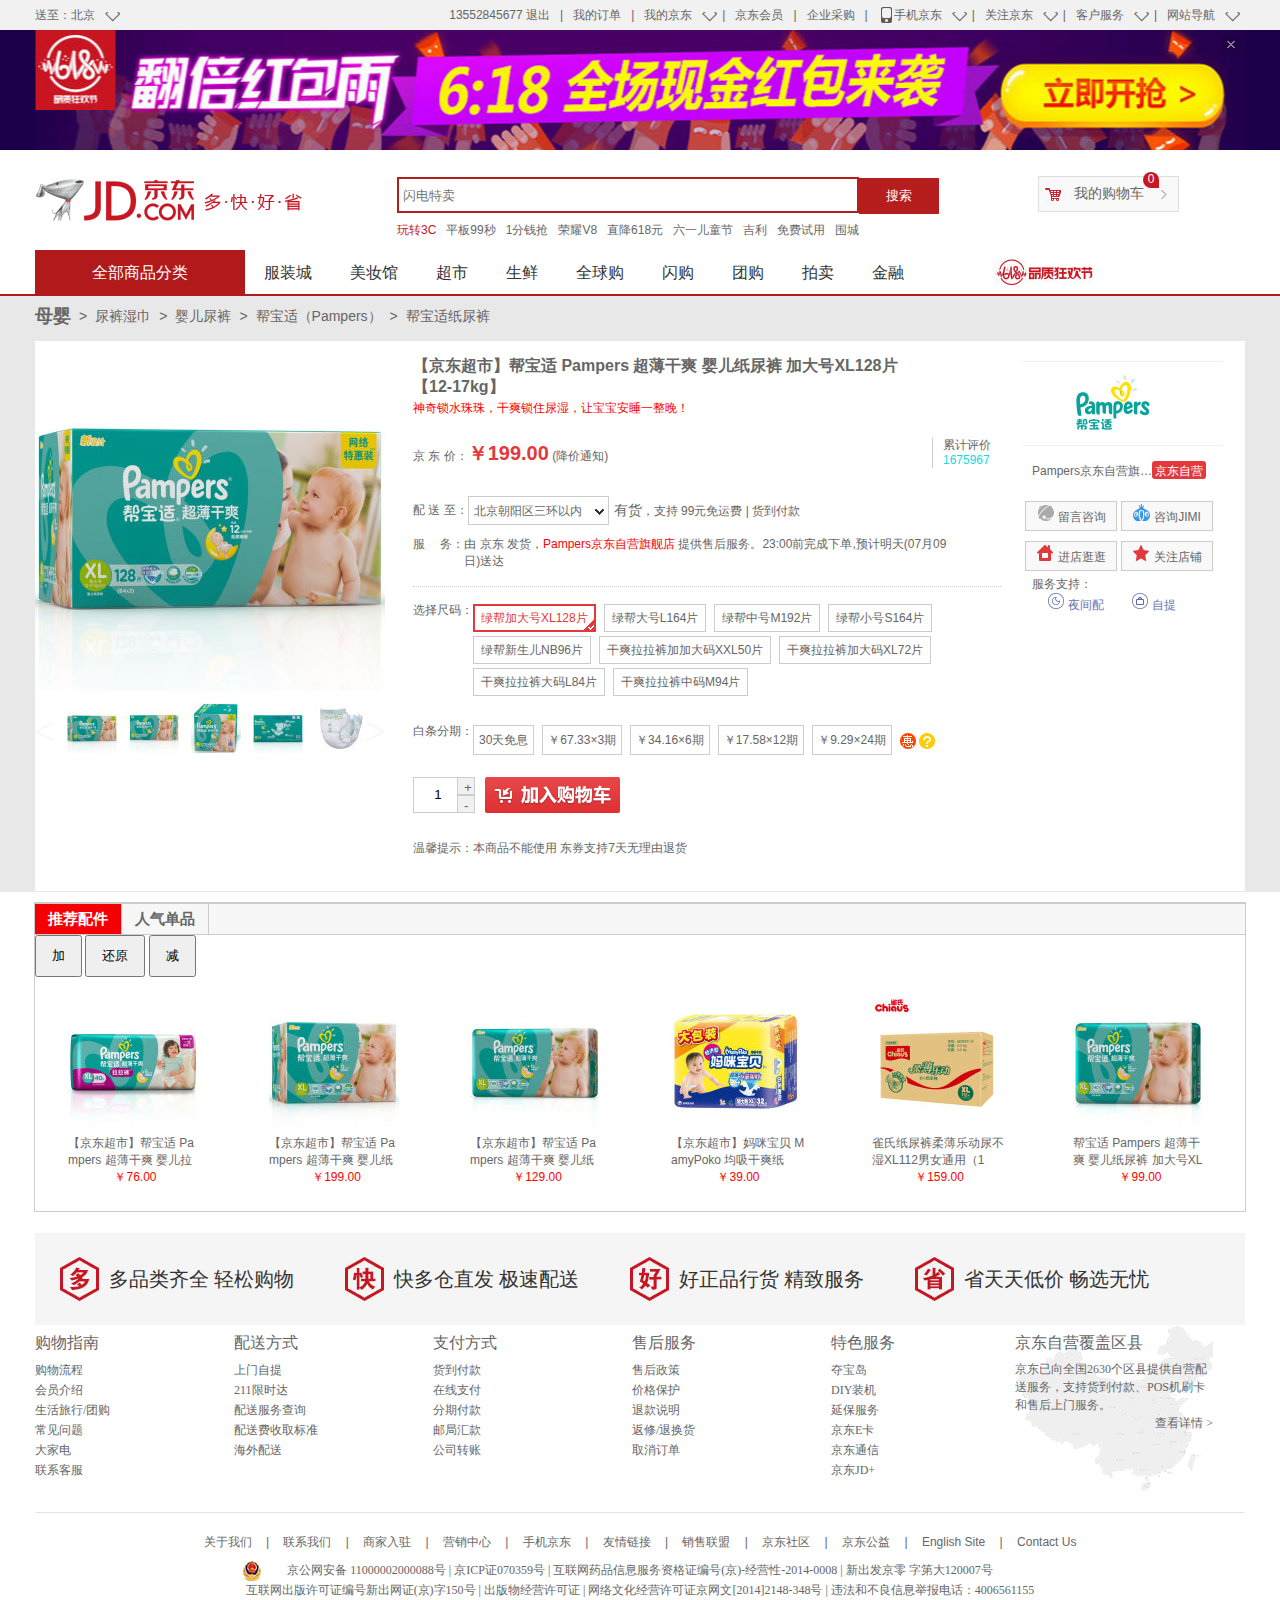
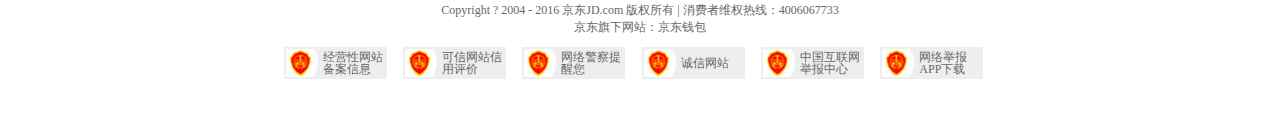
<file: 京东详情页.html>
<!doctype html>
<html>
<head>
<meta charset="utf-8">
<title>【帮宝适纸尿裤】帮宝适 Pampers</title>
<link href="css/style.css" rel="stylesheet" type="text/css">
<link href="css/head.css" rel="stylesheet" type="text/css">
<link href="css/xiangqingye.css" rel="stylesheet" type="text/css">
<script src="js/详情_基础运动.js"></script>
<script src="js/详情_图片左右切换.js"></script>
<script src="js/详情_选项卡.js"></script>
<script src="js/放大.js"></script>
<script src="js/jquery-3.1.0.js"></script>
<script>
window.onload=function(){
//-------------------------------------------------------------------
	//轮播图
//	var marin_left=document.getElementsByClassName("marin-left")[0];
//    var numb=marin_left.getElementsByTagName('ol')[0].children;
//    var oul=marin_left.getElementsByTagName('ul')[0];
//    var li=oul.children;
//	hxsd_lunbo(marin_left,numb,oul,li);
	
//-------------------------------------------------------------------
	//切换样式
	var size=document.getElementsByClassName("size")[0];
	var dd=size.getElementsByTagName('dd');
	var ab=size.getElementsByTagName('a');
	var ib=size.getElementsByTagName('i');
	for(var i=0;i<dd.length;i++){
		dd[i].index=i;
		dd[i].onclick=function(){
			for(var j=0;j<dd.length;j++){
				ab[j].className="";
				ib[j].className="";
			};
			ib[this.index].className="gou";
			ab[this.index].className="hov";
		};
	};
	
//-------------------------------------------------------------------
	//选项卡
	run('ka');
//-------------------------------------------------------------------------------
	//放大镜
    zoom('xl_pic','xl_big');
    function change(){
        var oDiv=document.getElementById('xl_pic');
        var oMir=oDiv.getElementsByTagName('div')[0];
        var oBig=document.getElementById('xl_big');
        var oPic=oBig.getElementsByTagName('img')[0];
        var aLi=document.getElementById('xl_banner').getElementsByTagName('ul')[0].getElementsByTagName('li');
        for(var i=0;i<aLi.length;i++){
            aLi[i].index=i+1;
            aLi[i].onmouseover=function(){
                for(var j=0;j<aLi.length;j++){
                    aLi[j].getElementsByTagName('img')[0].style.border=""
                };
                this.getElementsByTagName('img')[0].style.border="1px red solid";
                oDiv.getElementsByTagName('img')[0].src=oPic.src='images/hxsd_x'+this.index+'.jpg';
            };

        };
    };
    change();
//-------------------------------------------------------------------------------	
//	数量加减
	var kuang=document.getElementsByClassName("kuang")[0];
	var numb1=kuang.getElementsByClassName("numb1")[0];
	var numb2=kuang.getElementsByClassName("numb2")[0];
	var input=kuang.getElementsByTagName("input")[0];
	var n=1;
		numb2.onclick=function(){
			if(n<200){
				input.value=++n;
			};
		};
		numb1.onclick=function(){
			if(n>1){
				input.value=--n;
			};
		};


    //字体变大变小----------------------------------------------------------------------------------------
    $(function(){
        var size=16;
        var max=35;
        var min=10;
        $(".jquery_btn:eq(0)").click(function(){
            size+=5;
            if(size>max){
                size=max;
            }else if(size<min){
                size=min;
            }
            $(".tuijian a").css("font-size",size+"px")
        });
        $(".jquery_btn:eq(2)").click(function(){
            size-=5;
            if(size>max){
                size=max;
            }else if(size<min){
                size=min;
            }
            $(".tuijian a").css("font-size",size+"px")
        });
        $(".jquery_btn:eq(1)").click(function(){
            size=12;
            $(".tuijian a").css("font-size",size+"px")
        });
    })
}
</script>
</head>

<body>
<div class="warp">
<div class="top">
    <div class="inner">
     	<div class="address">送至：北京<span class="biao"><i>◇</i></span>
        </div>
        <ul>
        	<li><a href="#">13552845677</a>  <a href="#">退出</a></li>
            <li class="spilt">|</li>
            <li><a href="#">我的订单</a></li>
            <li class="spilt">|</li>
            <li><a href="#">我的京东<span class="biao"><i>◇</i></span></a></li>
            <li class="spilt">|</li>
            <li><a href="#">京东会员</a></li>
            <li class="spilt">|</li>
            <li><a href="#">企业采购</a></li>
            <li class="spilt">|</li>
            <li class="mobile"><a href="#">手机京东<span class="biao"><i>◇</i></span></a></li>
            <li class="spilt">|</li>
            <li><a href="#">关注京东<span class="biao"><i>◇</i></span></a></li>
            <li class="spilt">|</li>
            <li><a href="#">客户服务<span class="biao"><i>◇</i></span></a></li>
            <li class="spilt">|</li>
            <li><a href="#">网站导航<span class="biao"><i>◇</i></span></a></li>
        </ul>   
    </div>
</div>
<div class="banner">
	<div class="inner"></div>
</div>
<div class="header">
	<div class="inner">
    	<div class="header-top clearfix">
        	<div class="logo"><a href="index.html"><img src="images/logo-201305.png"/></a></div>
            <div class="serch">
            <form>
            <input class="text" type="text" placeholder="闪电特卖"><input class="but" type="button" value="搜索">
            </form>
            </div>
            <div class="buycar">
            <div class="sanjiao"></div>
            	<a href="#">我的购物车</a>
                <span>0</span>
            </div>
            <ul>
            <li class="red"><a href="#">玩转3C</a></li>
            <li><a href="#">平板99秒</a></li>
            <li><a href="#">1分钱抢</a></li>
            <li><a href="#">荣耀V8</a></li>
            <li><a href="#">直降618元</a></li>
            <li><a href="#">六一儿童节</a></li>
            <li><a href="#">吉利</a></li>
            <li><a href="#">免费试用</a></li>
            <li><a href="#">围城</a></li>
            </ul>

        </div>
    <div class="header-bot">
    	<div class="menu">全部商品分类</div>
        <ul>
            <li><a href="#">服装城</a></li>
            <li><a href="#">美妆馆</a></li>
            <li><a href="#">超市</a></li>
            <li><a href="#">生鲜</a></li>
            <li><a href="#">全球购</a></li>
            <li><a href="#">闪购</a></li>
            <li><a href="#">团购</a></li>
            <li><a href="#">拍卖</a></li>
            <li><a href="#">金融</a></li>
            
        </ul>
        <div class="pic"><img src="images/首页_03.jpg"/></div>
    </div>
    </div>
</div>
<div class="main1">
<div class="inner">
	<dl class="muying clearfix">
    	<dt><a href="#">母婴</a></dt>
        <dd><span>></span></dd>
        <dd><a href="#">尿裤湿巾</a></dd>
        <dd><span>></span></dd>
        <dd><a href="#">婴儿尿裤</a></dd>
        <dd><span>></span></dd>
        <dd><a href="#">帮宝适（Pampers）</a></dd>
        <dd><span>></span></dd>
        <dd><a href="#">帮宝适纸尿裤</a></dd>
    </dl>
<div class="main1-bot" id="xl_max">
	<div id="main_js" class="marin-left">

            <!--<ul>-->
                <!--<li id="left_box"><img src="images/hxsd_x1.jpg"><span></span></li>-->
                <!--<li><img src="images/hxsd_x2.jpg"><span></span></li>-->
                <!--<li><img src="images/hxsd_x3.jpg"><span></span></li>-->
                <!--<li><img src="images/hxsd_x4.jpg"><span></span></li>-->
                <!--<li><img src="images/hxsd_x5.jpg"><span></span></li>-->
            <!--</ul>-->
            <!--<div id="right_box"><img id="bigpic" src="images/hxsd_x1.jpg"></div>-->
            <!--<ol>-->
                <!--<li class="ac"><img src="images/hxsd_x11.jpg"></li>-->
                <!--<li><img src="images/hxsd_x22.jpg"></li>-->
                <!--<li><img src="images/hxsd_x33.jpg"></li>-->
                <!--<li><img src="images/hxsd_x44.jpg"></li>-->
                <!--<li><img src="images/hxsd_x55.jpg"></li>-->
            <!--</ol>-->
            <!--<div><img src="images/hxsd_x2.jpg"></div>
            <div><img src="images/hxsd_x3.jpg"></div>
            <div><img src="images/hxsd_x4.jpg"></div>
            <div><img src="images/hxsd_x5.jpg"></div>-->


            <div id="xl_pic" class="xl_pic">
                <img src="images/hxsd_x1.jpg" />
                <div id="mir" class="mir"></div>
            </div>
            <div id="xl_big" class="xl_big">
                <img src="images/hxsd_x1.jpg" />
            </div>
            <div id="xl_banner" class="xl_banner xl_banner_1">
                <span class="leftBtn"><</span>
                <span class="rightBtn">></span>
                <!--<ol></ol>-->
                <ul>
                    <li><a href="javascript:;"><img src="images/hxsd_x11.jpg"/></a></li>
                    <li><a href="javascript:;"><img src="images/hxsd_x22.jpg"/></a></li>
                    <li><a href="javascript:;"><img src="images/hxsd_x33.jpg"/></a></li>
                    <li><a href="javascript:;"><img src="images/hxsd_x44.jpg"/></a></li>
                    <li><a href="javascript:;"><img src="images/hxsd_x55.jpg"/></a></li>
                </ul>
            </div>




        <div class="main1_txt"><span>商品编号：</span><span>695469</span><a href="#"><i><img src="images/hxsd_fenxaing_06.jpg"></i>关注商品</a><a href="#"><i><img src="images/hxsd_fenxaing_03.jpg"></i>分享</a>
    </div>
</div>



	<div class="marin-center">
    	<div class="title">
            <h2>【京东超市】帮宝适 Pampers 超薄干爽 婴儿纸尿裤 加大号XL128片【12-17kg】</h2>
            <p>神奇锁水珠珠，干爽锁住尿湿，让宝宝安睡一整晚！</p>
        </div>
    	<div class="price clearfix">
        	<p>京 东 价：<span>￥199.00</span> (降价通知)</p>
            <div class="pingjia"><p>累计评价</p><a href="#">1675967</a></div>
        </div>
    	<div class="address clearfix">
        	<p>配 送 至：</p>
            <div class="xiala"><p>北京朝阳区三环以内</p><span></span></div>
        	<!--<select>
            	<option value="北京">北京</option>
                <option value="北京">北京</option>
                <option value="北京">北京</option>
                <option value="北京">北京</option>
                <option value="北京">北京</option>
            </select>-->
            <p><span>有货</span>，支持 <a href="#">99元免运费</a>  |  <a href="#">货到付款</a></p>
        </div>
        <div class="fuwu clearfix"><p>服 　务：</p><span>由 京东 发货，<a href="#">Pampers京东自营旗舰店 </a> 提供售后服务。23:00前完成下单,预计明天(07月09日)送达</span></div>
        
        <div class="size clearfix">
        	<dl>
                <dt>选择尺码：</dt>
                <dd><a class="hov" href="javascript:;">绿帮加大号XL128片</a><i class="gou ac"></i></dd>
                <dd><a href="javascript:;">绿帮大号L164片</a><i></i></dd>
                <dd><a href="javascript:;">绿帮中号M192片</a><i></i></dd>
                <dd><a href="javascript:;">绿帮小号S164片</a><i></i></dd>
                <dd><a href="javascript:;">绿帮新生儿NB96片</a><i></i></dd>
                <dd><a href="javascript:;">干爽拉拉裤加加大码XXL50片</a><i></i></dd>
                <dd><a href="javascript:;">干爽拉拉裤加大码XL72片</a><i></i></dd>
                <dd><a href="javascript:;">干爽拉拉裤大码L84片</a><i></i></dd>
                <dd><a href="javascript:;">干爽拉拉裤中码M94片</a><i></i></dd>
        	</dl>
        </div>
        
        <div class="fenqi clearfix">
        	<dl>
            	<dt>白条分期：</dt>
            	<dd>30天免息</dd>
            	<dd>￥67.33×3期</dd>
                <dd>￥34.16×6期</dd>
                <dd>￥17.58×12期</dd>
                <dd>￥9.29×24期</dd>
            </dl>
        </div>
        <div class="hui clearfix"></div>
        <div class="wen clearfix"></div>
        <div class="clearfix"></div>
        <div class="buycar clearfix">
        	<div class="kuang">
                <button class="numb1" type="button">-</button>
                <button class="numb2" type="button">+</button>
                <input type="text" value="1">
            </div>
            
        	<div class="jiaru"><a href="购物清单.html"></a></div>
        	
        </div>
        	<p class="tishi">温馨提示：本商品不能使用 东券支持7天无理由退货</p>
        
        
    </div>
	<div class="marin-right">
    	<div class="logo"><img src="images/hxsd_1111.jpg"></div>
    	<div class="dian">Pampers京东自营旗…<span>京东自营</span></div>
    	<ul>
        	<li class="li1"><a href="#"><i></i>留言咨询</a></li>
            <li class="li2"><a href="#"><i></i>咨询JIMI</a></li>
            <li class="li3"><a href="#"><i></i>进店逛逛</a></li>
            <li class="li4"><a href="#"><i></i>关注店铺</a></li>
        </ul>
        <dl class="clearfix">
        	<dt>服务支持：</dt>
            <dd><i><img src="images/hxsd_ye.png"></i>夜间配</dd>
            <dd><i><img src="images/hxsd_ye1.png"></i>自提</dd>
        </dl>
   </div>
</div>
</div>
</div>
<div class="main2">
<div id="ka" class="inner">

	<ul class="tit clearfix">
    	<li><a class="ac" href="javascript:;">推荐配件</a></li>
        <li><a href="javascript:;">人气单品</a></li>
    </ul>





    <button class="jquery_btn" type="button">加</button>
    <button class="jquery_btn" type="button">还原</button>
    <button class="jquery_btn" type="button">减</button>


	<ul class="ac tuijian clearfix">
    	<li><a href="#"><img src="images/hxsd_01.jpg"><p>【京东超市】帮宝适 Pampers 超薄干爽 婴儿拉<span>￥76.00</span></p></a></li>
    	<li><a href="#"><img src="images/hxsd_02.jpg"><p>【京东超市】帮宝适 Pampers 超薄干爽 婴儿纸<span>￥199.00</span></p></a></li>
        <li><a href="#"><img src="images/hxsd_03.jpg"><p>【京东超市】帮宝适 Pampers 超薄干爽 婴儿纸<span>￥129.00</span></p></a></li>
        <li><a href="#"><img src="images/hxsd_04.jpg"><p>【京东超市】妈咪宝贝 MamyPoko 均吸干爽纸<span>￥39.00</span></p></a></li>
        <li><a href="#"><img src="images/hxsd_05.jpg"><p>雀氏纸尿裤柔薄乐动尿不湿XL112男女通用（1<span>￥159.00</span></p></a></li>
        <li><a href="#"><img src="images/hxsd_06.jpg"><p>帮宝适 Pampers 超薄干爽 婴儿纸尿裤 加大号XL<span>￥99.00</span></p></a></li>
    </ul>



    <ul class="tuijian clearfix">
    	<li><a href="#"><img src="images/hxsd_02.jpg"><p>【京东超市】帮宝适 Pampers 超薄干爽 婴儿纸<span>￥199.00</span></p></a></li>
        <li><a href="#"><img src="images/hxsd_01.jpg"><p>【京东超市】帮宝适 Pampers 超薄干爽 婴儿拉<span>￥76.00</span></p></a></li>
        <li><a href="#"><img src="images/hxsd_04.jpg"><p>【京东超市】妈咪宝贝 MamyPoko 均吸干爽纸<span>￥39.00</span></p></a></li>
        <li><a href="#"><img src="images/hxsd_03.jpg"><p>【京东超市】帮宝适 Pampers 超薄干爽 婴儿纸<span>￥129.00</span></p></a></li>
        <li><a href="#"><img src="images/hxsd_05.jpg"><p>雀氏纸尿裤柔薄乐动尿不湿XL112男女通用（1<span>￥159.00</span></p></a></li>
        <li><a href="#"><img src="images/hxsd_06.jpg"><p>帮宝适 Pampers 超薄干爽 婴儿纸尿裤 加大号XL<span>￥99.00</span></p></a></li>
    </ul>





</div>
</div>
<div class="footer">
<div class="inner">
	<div class="top clearfix">
    	<ul>
        <li><a href="#"><i><img src="images/dkhs_59.jpg"></i><p>多品类齐全 轻松购物</p></a></li>
        <li><a href="#"><i><img src="images/dkhs_61.jpg"></i><p>快多仓直发 极速配送</p></a></li>
        <li><a href="#"><i><img src="images/dkhs_63.jpg"></i><p>好正品行货 精致服务</p></a></li>
        <li><a href="#"><i><img src="images/dkhs_65.jpg"></i><p>省天天低价 畅选无忧</p></a></li>
        <div class="clearfix"></div>
        </ul>
    </div>
    
	<div class="bot clearfix">
    	<dl>
        <dt>购物指南</dt>
        	<dd>购物流程</dd>
            <dd>会员介绍</dd>
            <dd>生活旅行/团购</dd>
            <dd>常见问题</dd>
            <dd>大家电</dd>
            <dd>联系客服</dd>
        </dl>
        
        <dl>
        <dt>配送方式</dt>
        	<dd>上门自提</dd>
            <dd>211限时达</dd>
            <dd>配送服务查询</dd>
            <dd>配送费收取标准</dd>
            <dd>海外配送</dd>
        </dl>
        <dl>
        <dt>支付方式</dt>
        	<dd>货到付款</dd>
            <dd>在线支付</dd>
            <dd>分期付款</dd>
            <dd>邮局汇款</dd>
            <dd>公司转账</dd>
        </dl>
        <dl>
        <dt>售后服务</dt>
        	<dd>售后政策</dd>
            <dd>价格保护</dd>
            <dd>退款说明</dd>
            <dd>返修/退换货</dd>
            <dd>取消订单</dd>
        </dl>
        <dl class="dl5">
        <dt>特色服务</dt>
        	<dd>夺宝岛</dd>
            <dd>DIY装机</dd>
            <dd>延保服务</dd>
            <dd>京东E卡</dd>
            <dd>京东通信</dd>
            <dd>京东JD+</dd>
        </dl>
        <div class="map">
        <div class="bg">
        	<h2>京东自营覆盖区县</h2>
            <p>京东已向全国2630个区县提供自营配送服务，支持货到付款、POS机刷卡和售后上门服务。</p>
            <span>查看详情 ></span>
            </div>
        </div>
    </div>
</div>
</div>
<div class="bottom">
<div class="inner">
	<div class="daohang">
    	<ul>
        <li><a href="#">关于我们</a></li>
        <li class="spilt">|</li>
        <li><a href="#">联系我们</a></li>
        <li class="spilt">|</li>
        <li><a href="#">商家入驻</a></li>
        <li class="spilt">|</li>
        <li><a href="#">营销中心</a></li>
        <li class="spilt">|</li>
        <li><a href="#">手机京东</a></li>
        <li class="spilt">|</li>
        <li><a href="#">友情链接</a></li>
        <li class="spilt">|</li>
        <li><a href="#">销售联盟</a></li>
        <li class="spilt">|</li>
        <li><a href="#">京东社区</a></li>
        <li class="spilt">|</li>
        <li><a href="#">京东公益</a></li>
        <li class="spilt">|</li>
        <li><a href="#">English Site</a></li>
        <li class="spilt">|</li>
        <li><a href="#">Contact Us</a></li>
        </ul>
    </div>
	<p><span></span>京公网安备 11000002000088号  |  京ICP证070359号  |  互联网药品信息服务资格证编号(京)-经营性-2014-0008  |  新出发京零 字第大120007号</p>
	<p>互联网出版许可证编号新出网证(京)字150号  |  出版物经营许可证  |  网络文化经营许可证京网文[2014]2148-348号  |  违法和不良信息举报电话：4006561155</p>
	<p>Copyright ? 2004 - 2016  京东JD.com 版权所有  |  消费者维权热线：4006067733</p>
    <span>京东旗下网站：京东钱包</span>
    <ul class="other">
    	<li><a href="#"><i><img src="images/footer11_03.jpg"></i><p>经营性网站备案信息</p></a></li>
    	<li><a href="#"><i><img src="images/footer11_03.jpg"></i><p>可信网站信用评价</p></a></li>
        <li><a href="#"><i><img src="images/footer11_03.jpg"></i><p>网络警察提醒您</p></a></li>
        <li class="cxwz"><a href="#"><i><img src="images/footer11_03.jpg"></i><p>诚信网站</p></a></li>
        <li><a href="#"><i><img src="images/footer11_03.jpg"></i><p>中国互联网举报中心</p></a></li>
        <li><a href="#"><i><img src="images/footer11_03.jpg"></i><p>网络举报APP下载</p></a></li>
    </ul>

</div>
</div>
















</div>
</body>
</html>
</file>
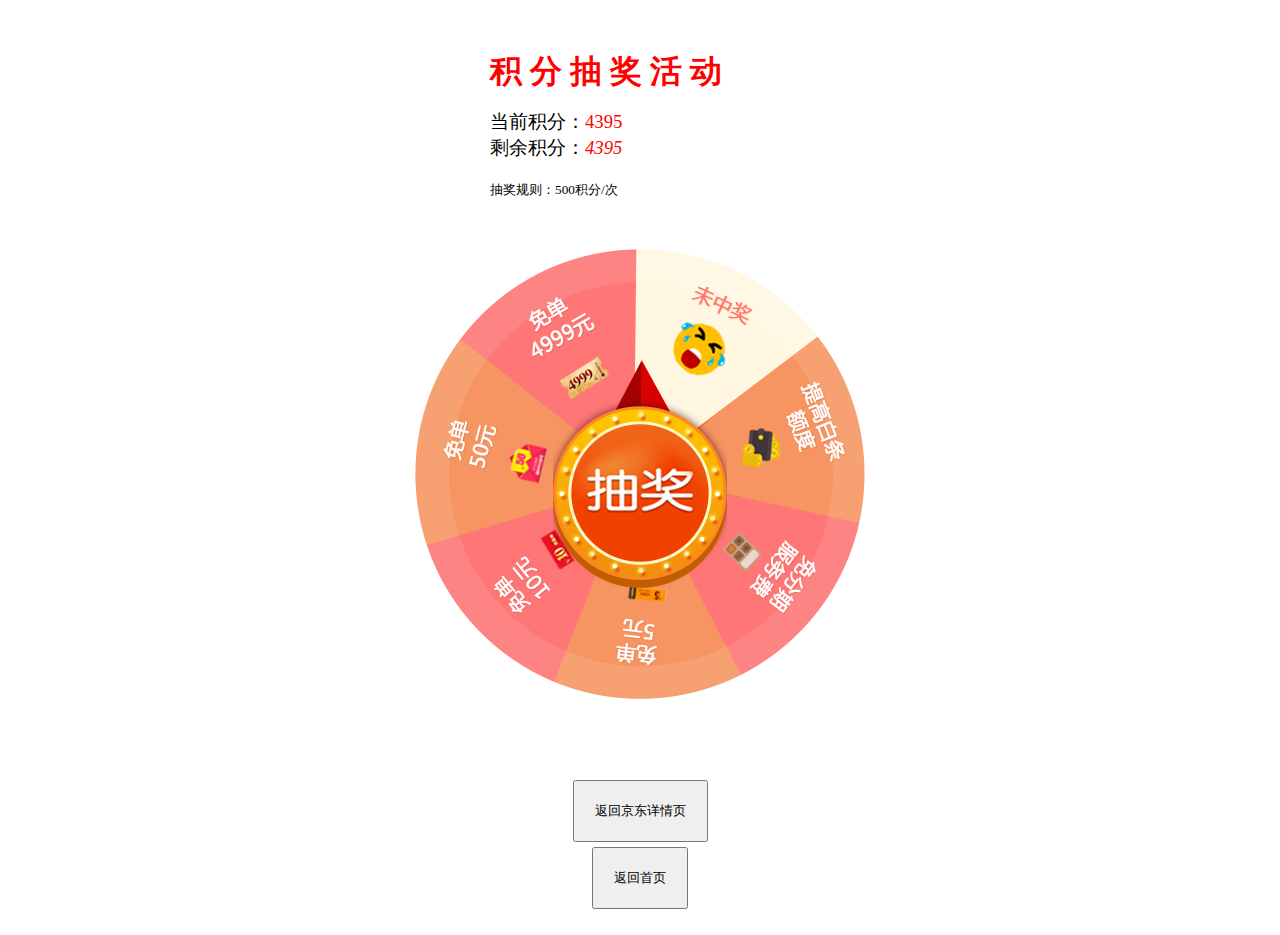
<file: 抽奖.html>
<!DOCTYPE html>
<html lang="en">
<head>
    <meta charset="UTF-8">
    <title>Title</title>
    <style type="text/css">
        *{margin:0;padding:0;}
        .css_btn{margin-top:-160px;}
        a{text-decoration: none;color:#000;display:block;line-height:58px;}
        a button{padding:20px;margin-top: 5px;}
        .box{margin:0 auto;width:450px;padding-top:50px;text-align: center;}
        .text{margin:0 auto;width:300px;margin-top:50px;}
        .text h1{color: red;}
        .text h3{font-weight: normal;color:#000;margin-top:15px;}
        .text h3 span{color:red;}
        .text h3 i{color:red;}
        .text h5{margin-top:20px;font-weight: normal;color:#000;}
    </style>
    <script src="js/jquery-3.1.0.js"></script>
    <script>
        window.onload=function(){
            $(function(){
                //找到图1  图2
                var bg1=$("#bg1");
                var bg2=$("#bg2");
                //读取图1的宽 高
                var wt=bg1.width();
                var ht=bg1.height();
                //读取图2的宽 高
                var wp=bg2.width();
                var hp=bg2.height();
                //bg1.offset({left:100,top:100});
                var jf=parseInt(Math.random()*(6000-3000)+3000);//随机显示积分
                var span=$("span");
                span.html(jf);
                //将图2放到图1的中间-----------------------------------------------------
                bg2.offset({left:(wt-wp)/2+bg1.offset().left,top:(ht-hp)/2+bg1.offset().top});
                var deg=0;
                var timer='';
                var tf=false;

                $("i").html(span.html());
                //点击进行抽奖-------------------------------------------------
                $(bg2).click(function(){
                    tf=!tf;
                    if(tf && jf>=500){
                        jf-=500;
                        $("i").html(jf);
                        timer=setInterval(function(){//设置定时器
                            deg+=30;
                            bg1.css("transform","rotate("+deg+"deg)");
                        },20)
                    }else if(jf<500){
                        clearInterval(timer);//清楚定时器
                        alert("积分不足请及时充值，或者购买商品获得积分")
                    }
                    else{
                        clearInterval(timer);//清楚定时器
                    }


                })
            })
        }
    </script>
</head>
<body>
<div class="text">
    <h1>积 分 抽 奖 活 动</h1><h3>当前积分：<span></span><br>剩余积分：<i></i></h3><h5>抽奖规则：500积分/次</h5>
</div>
<div class="box">
    <img id="bg1" src="images/turntable.png"><img id="bg2" src="images/pointer.png">
    <div class="css_btn">
        <a href="京东详情页.html"><button type="button">返回京东详情页</button></a>
        <a href="index.html"><button type="button">返回首页</button></a>
    </div>
</div>
</body>
</html>
</file>
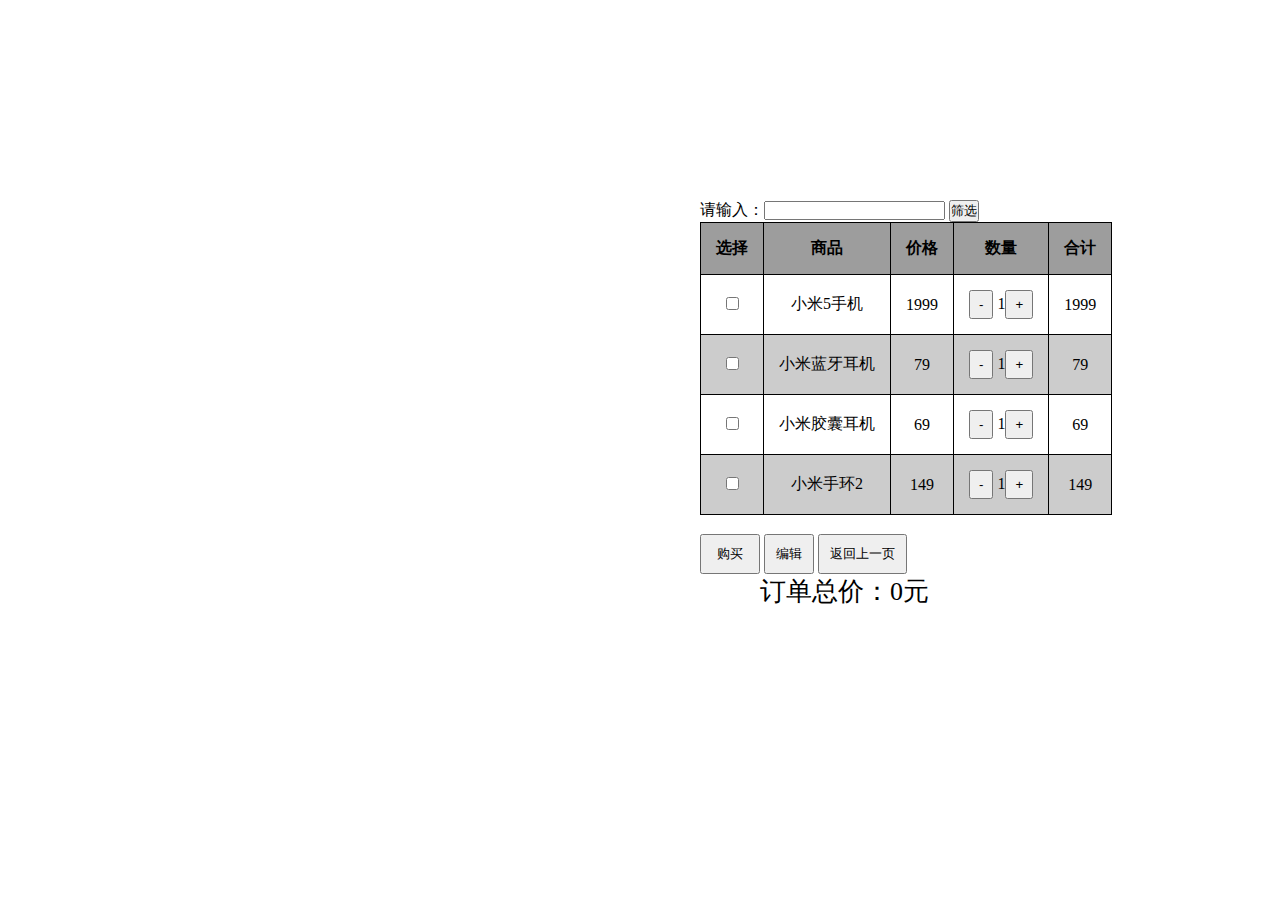
<file: 购物清单.html>
<!DOCTYPE html>
<html lang="en">
<head>
    <meta charset="UTF-8">
    <title>Title</title>
    <style type="text/css">
        *{margin:0;padding:0;}
        a{text-decoration: none;line-height:40px;display:inline-block;color:#000;}
        button{height:40px;padding:0 10px;}
        .shopping{margin-top:200px;margin-left: 700px;}
        table{text-align: center;border-spacing: 1px;border-collapse: collapse;}
        table td{border: 1px solid #000000;padding:15px;}
        table th{border: 1px solid #000000;padding:15px;}
        .tab_th{background:#9d9d9d;}
        .tab_even{background:#ccc;}
        .tab_odd{background:#fff;}
        .ac{color:red;}
        .hover{background:red;}
    </style>
    <script src="js/jquery-3.1.0.js"></script>
    <script>
        $(function(){
            var product=[
            {name:"小米5手机",price:1999,number:1},
            {name:"小米蓝牙耳机",price:79,number:1},
            {name:"小米胶囊耳机",price:69,number:1},
            {name:"小米手环2",price:149,number:1}
            ];
            //创建table
            var tab;
            tab="<table>";
            tab+="<tr><th>选择</th><th>商品</th><th>价格</th><th>数量</th><th>合计</th></tr>";
            for(var i=0;i<product.length;i++){
                tab+="<tr>"+
                        "<td><input type='checkbox'/></td>" +
                        "<td>"+product[i].name+"</td>" +
                        "<td>"+product[i].price+"</td>" +
                        "<td><input id='#jian' type='button' value='-' style='padding:5px 8px;'> "+product[i].number+"<input id='#jia' type='button' value='+' style='padding:5px 8px;'></td>" +
                        "<td>"+product[i].price*product[i].number+"</td>"+
                        "</tr>";
            }
            tab+="</table>";
            $(".box").html(tab);
            //设置样式
            var table=$(".box table");
            table.find("tr:even").attr("class","tab_even");
            table.find("tr:odd").attr("class","tab_odd");
            table.find("tr:first").attr("class","tab_th");







            //查找含有输入的字
            $("#btn").click(function(){
                table.find("tr[class*='ac']").removeClass("ac");
                var text=$("#inp").val();
                table.find("tr:contains("+text+")").addClass("ac");
            });
            //合计总价
            $("button:eq(0)").click(function(){
                fn();
                if($("span").html()>0){
                    //$("button:eq(0)").html('<a href="抽奖.html" style="width:60px;">购买</a>')
                   // $("button:eq(0) a").attr({href:"抽奖.html"});
                    location.href="抽奖.html";

                }else {
                    alert("亲！你还没有选择商品。");
                    return false;
                }

            });
            $("input:checkbox").change(function(){
                $("button:eq(0)").click();
            });

            //封装函数——计算价格
            function fn(){
                var tr=table.find("tr");
                var a=0;
                for(var i=1;i<tr.length;i++){
                    var check=tr.eq(i).find("input:checkbox").prop("checked");
                    if(check){
                        a+=product[i-1].price*product[i-1].number;
                    }
                }
                $("span").html(a);
            }



            $("button:eq(1)").click(function(){
                var table_tr=table.find("tr");
                //给表格添加一列
                table.find("tr:eq(0)").append("<th>选择</th>");
                table.find("tr:gt(0)").append("<td><a href='#'>删除</a></td>");
        //将  <td><a href='#'>删除</a></td>  插入到  tr:gt(0)  里面去
                //$("<td><a href='#'>删除</a></td>").appendTo("tr:gt(0)")



                var deletes=$("tr").find("a");
                $(deletes).click(function(){
                    $(this).parent().parent().remove();
                    fn();
                })
            });
            $("table").find("tr").hover(function(){
                $(this).addClass("hover");
            },function(){
                $(this).removeClass("hover");
            })
        })
    </script>
</head>
<body>
<div class="shopping">
    请输入：<input id="inp" type="text"/>
    <input id="btn" type="button" value="筛选"/>

    <div class="box"></div><br>
    <button type="button" style="padding:0;width:60px;">购买</button>
    <button type="button">编辑</button>
    <a href="京东详情页.html"><button type="button">返回上一页</button></a>
    <p style="font-size:26px;margin-left:60px;">订单总价：<span>0</span>元</p>
    <br>

</div>
</body>
</html>
</file>
<file: css/style.css>
@charset "utf-8";
/* CSS Document */
body,div,a,p,ul,li,h1,h2,h3,h4,h5,h6,input,img,dl,dd,dt{margin:0;padding:0;}
li{list-style:none;}
a{text-decoration:none;color:#666;}
img{border:0;}
i{font-style:normal;}
input{border:0;}
body{font-family:Arial,"微软雅黑";font-size:12px;color:#666;}
.inner{margin:0 auto;width:1210px;}
.warp{margin:0 auto;}
.clearfix:before,.clearfix:after{content:'';display:table;}
.clearfix:before{clear:both;}
.clearfix:after{clear:both;}
</file>
<file: css/index.css>
@charset "utf-8";
/* CSS Document */
.top{background:#f1f1f1;height:30px;}

.top .inner .address{float:left;line-height:30px;}
.top .inner ul{float:right;}
.top ul li{float:left;line-height:30px;padding:0 10px;}
.top .inner ul .spilt{padding:0;}
.top .inner ul .mobile{margin-left:11px;background:url(../images/jd2015img.png) no-repeat left 5px;}
.top .inner ul .mobile a{margin-left:5px;}
.top .inner .biao{line-height:0;position:relative;margin:0 10px;}
.top .inner .biao i{line-height:0;font-size:20px;position:absolute;left:0;top:58%;height:10px;overflow:hidden;margin-top:-4px;}

.banner{height:120px;background:url(../images/banner_02.jpg) no-repeat center center;}
.header{height:144px;border-bottom:2px #b1191a solid;}
.header .inner .header-top .logo{padding:20px 0;float:left;width:362px;}
.header .inner .header-top .logo img{display:block;}
.header .inner .header-top .serch{float:left;margin-top:27px;}
.header .inner .header-top .serch .text{border:2px solid #b61d1d;height:32px;width:454px;padding-left:4px;}
.header .inner .header-top .serch .but{height:36px;width:80px;background:#b61d1d;color:#FFFFFF;}
.header .inner .header-top .buycar{text-align:center;float:right;width:139px;height:34px;border:1px solid #dfdfdf;background:#f9f9f9;margin-top:26px;margin-right:66px;position:relative;}
.header .inner .header-top .buycar a{display:block;width:139px;height:34px;font:14px/34px "微软雅黑";background:url(../images/jd2015img.png) no-repeat 5px -48px;}
.header .inner .header-top .buycar span{width:16px;height:16px;background:#c81623;position:absolute;right:19px;top:-5px;border-radius:8px 8px 0;color:#FFFFFF;}

.header .inner .header-top .buycar .sanjiao{height:9px;width:6px;background:url(../images/header-sanjiao_05.jpg) no-repeat left top;position:absolute;right:11px;top:13px;}
.header .inner .header-top ul{float:left;margin-top:8px;}
.header .inner .header-top ul li{float:left;margin-right:10px;}
.header .inner .header-top ul .red a{color:#c81623;}

.header .inner .header-bot .menu{padding-top:2px;float:left;width:210px;height:44px;background:#b1191a;text-align:center;font:16px/42px "微软雅黑";color:#ffffff;}
.header .inner .header-bot ul{padding-top:2px;float:left;}
.header .inner .header-bot ul li{float:left;padding:0 19px;font:16px/42px "微软雅黑";}
.header .inner .header-bot ul li a{color:#333436;}
.header .inner .header-bot .pic{float:right;padding-right:152px;padding-top:9px;}


.main1 .left-nav{width:209px;height:466px;background:#c81624;border-left:1px solid #b71d1d;float:left;}
.main1 .left-nav li{line-height:31px;height:31px;font-size:14px;position:relative;color:#FFFFFF;padding-left:10px;}
.main1 .left-nav li a{color:#FFFFFF;}
.main1 .left-nav li h3{font-size:14px;}
.main1 .left-nav li i{position:absolute;right:13px;top:0;font:10px/31px consolas;}

.overlays{width:958px;border-left:1px solid #b31e24;border-right:1px solid #b31e24;border-bottom:1px solid #b31e24;float:left;padding:20px 20px 0 20px;color:#f7f7f7;display:none;}
.overlays .left-main .left-top li{line-height:24px;height:24px;background:#7c7271;position:relative;float:left;padding-left:8px;padding-right:31px;margin-right:10px;}
.overlays .left-main .left-top a{color:#FFFFFF;}
.overlays .left-main .left-top h4{font-size:12px;}
.overlays .left-main .left-top i{height:22px;width:23px;font:10px/22px consolas;position:absolute;right:0;top:2px;background:#5c5250;text-align:center;}
.overlays .left-main{float:left;}
.overlays .left-main .left-bot{width:723px;margin-top:15px;}
.overlays .left-main .left-bot dt{line-height:21px;width:84px;float:left;position:relative;}
.overlays .left-main .left-bot dt h4{font-size:12px;padding-right:30px;font-weight:bold;text-align:right;color:#666;}
.overlays .left-main .left-bot dt i{font:10px/22px consolas;position:absolute;right:17px;top:0;}
.overlays .left-main .left-bot dd{width:620px;float:left;border-bottom:1px solid #eeeeee;margin-bottom:10px;padding-bottom:2px;}
.overlays .left-main .left-bot dd a{line-height:16px;height:16px;font-size:12px;border-left:1px solid #dedede;padding:0 8px;display:block;float:left;color:#666;margin-bottom:8px;}
.right-main{float:right;}
.right-main .pingpai{width:168px;}
.right-main img{display:block;}
.right-main .pingpai .pic{float:left;margin-right:1px;margin-bottom:1px;}
.right-main .ad{margin-top:10px;}
.right-main .ad .pic{margin-bottom:1px;}




.main1 .main1-banner{float:left;margin-top:12px;margin-left:10px;margin-bottom:21px;position: relative;width:730px;height:454px;overflow:hidden;}
.main1 .main1-banner .right{position:absolute;right:0;top:190px;z-index: 1;}
.main1 .main1-banner .left{position:absolute;left:0;top:190px;z-index: 1;}
.main1 .main1-banner ol{position:absolute;right:300px;bottom:0;}
.main1 .main1-banner ol li{border-radius:50%;float:left;background-color: #4d65dc;padding:5px 8px;margin-left:5px;line-height:14px;color:#fff;cursor: pointer;}
.main1 .main1-banner ul{width:4380px;position:absolute;left:0;}
.main1 .main1-banner ul li{float:left;width:730px;}
.main1 .main1-banner ul li a{display:inline-block;}
.main1 .main1-banner .ac{background-color: #dca356;}






.main1 .marin1-right1{float:right;}
.main1 .marin1-right1 .marin1-right1-top{border:1px solid #e1e1e1;border-right:0;margin-top:12px;width:248px;}
.main1 .marin1-right1 .marin1-right1-top .jingdingkuaibao{padding:0 15px;border-right:1px solid #e1e1e1;border-bottom:1px dotted #e1e1e1;}

.main1 .marin1-right1 .marin1-right1-top .jingdingkuaibao h2{font:18px/32px "微软雅黑";float:left;}
.main1 .marin1-right1 .marin1-right1-top .jingdingkuaibao p{float:right;font:14px/32px "微软雅黑";}
.main1 .marin1-right1 .marin1-right1-top .linyun{border-right:1px #e1e1e1 solid;padding-left:15px;}
.main1 .marin1-right1 .marin1-right1-top .linyun li{display:block;font:12px/24px "微软雅黑";}
.main1 .marin1-right1 .marin1-right1-top .hongse a{color:#cb1522;font-weight:bold;}
.main1 .marin1-right1 .marin1-right1-top .linyun span{font-weight:bold;}
.main1 .marin1-right1 .marin1-right1-top .huafei{}
.huafei li a{display:block;}
.huafei p{font:12px/30px "微软雅黑";margin-top:3px;}
.huafei li{padding-top:13px;float:left;width:61px;height:61px;text-align:center;border-top:1px solid #e1e1e1;border-right:1px solid #e1e1e1;}
.huafei li i{display:block;width:25px;height:25px;background:url(../images/56f4e6b8N940f608c.png) no-repeat;margin:0 auto;}
.huafei .icons1 i{background-position:left 0;}
.huafei .icons2 i{background-position:left -25px;}
.huafei .icons3 i{background-position:left -50px;}
.huafei .icons4 i{background-position:left -75px;}
.huafei .icons5 i{background-position:left -100px;}
.huafei .icons6 i{background-position:left -125px;}
.huafei .icons7 i{background-position:left -150px;}
.huafei .icons8 i{background-position:left -175px;}
.huafei .icons9 i{background-position:left -250px;}
.huafei .icons10 i{background-position:left -200px;}
.huafei .icons11 i{background-position:left -275px;}
.huafei .icons12 i{background-position:left -225px;}
.star{float:right;}
.shengdian{float:left;}
.lunbo li{float:left;margin-right:1px;}
.lunbo li img{width:249px;}
.main2 .main2-top{padding-top:20px;text-align:center;}
.main2 .main2-top h2{height:61px;background:url(../images/jd2016climax01.png) no-repeat center -51px;}
.main2 .main2-top .ultop{margin-bottom:10px;margin-left:-10px;}
.main2 .main2-top .ultop li{float:left;margin-left:10px;}
.main2 .main2-top .ul-left {margin-left:-1px;width:610px;border-left:1px solid #ededed;border-bottom:1px solid #ededed;float:left;}
.main2 .main2-top .ul-left li{float:left;border-top:1px solid #ededed;border-right:1px solid #ededed;}
.main2 .main2-top .ul-right{float:left;width:600px;border-bottom:1px solid #ededed;}
.main2 .main2-top .ul-right li{float:left;border-top:1px solid #ededed;border-right:1px solid #ededed;height:59px;}
.main2 .main2-bot{padding-top:20px;}
.main2 .main2-bot h2{height:61px;background:url(../images/jd2016climax01.png) no-repeat center 9px;margin-bottom:10px;}
.main2 .main2-bot .ultop{margin-bottom:10px;margin-left:-10px;}
.main2 .main2-bot .ultop li{float:left;margin-left:10px;}
.main2 .main2-bot .ultop .box1{padding-top:10px;}
.main2 .main2-bot .ul-center{margin-top:10px;}
.main2 .main2-bot .ul-center li{float:left;margin-right:10px;}
.main2 .main2-bot .ul-center .rightli{margin-right:0;}
.main2 .main2-bot .main2pic{text-align:center;margin-top:20px;}



.f1 .title{margin-top:27px;border-bottom:1px solid #c71521;position:relative;}
.f1 .title h2{float:left;padding-left:40px;line-height: 30px;font-size: 20px;color:#9733EE;font-weight:500;}
.f1 .title h2 span{position:absolute;top:2px;left:0;width:21px;height:25px;padding-right:10px;background:url(../images/louti.png) no-repeat left center;font-size: 13px;color:#fff;text-align:center;overflow:hidden;}

.f1 .title ul{float:right;height:34px;border:1px solid #ededed;border-bottom:0;}

.f1 .title ul li{height:34px;float:left;line-height:34px;position:relative;display:inline;}
.f1 .title ul li a{text-align:center;display:block;height:34px;font:14px/34px "微软雅黑";padding:0 17px;}
.f1 .title ul li span{position:absolute;left:0;top:0;}
/*.f1 .title ul li:hover + li span{display:none;}
.f1 .title ul li:hover span{display:none;}
.f1 .title ul .active a,.f1 .title ul li:hover a{color:#c61621;margin-top:-3px;border-left:1px solid #c71521;border-right:1px solid #c71521;border-top:3px solid #c71521;border-bottom:1px solid #fff;}*/
.f1 .title ul .active + li span{display:none;}
.f1 .title ul .active a{color:#c61621;}
.f1-center .f1-center-left{width:330px;float:left;position:relative;}
 .f1-center .f1-center-left .dingwie{position:absolute;right:10px;top:11px;}
.f1-center .f1-center-left .box {border:1px #f8f5ee solid;position:relative;}
 .f1-center .f1-center-left .box .dingwie{position:absolute;right:10px;top:11px;}
.f1-center .f1-center-left .fudong{position:absolute;left:0;bottom:165px;}
.f1-center .f1-center-left .fudong .fd-top{background:rgba(255,253,205,0.75);padding-left:5px;}
.f1-center .f1-center-left .fudong .fd-top li{float:left;padding:10px 20px;position:relative;}
.f1-center .f1-center-left .fudong .fd-top li .icon1{width:26px;height:26px;float:left;margin-right:5px;background:url(../images/clothesicon8.png) no-repeat left top;}
.f1-center .f1-center-left .fudong .fd-top li .icon2{width:26px;height:26px;float:left;margin-right:5px;background:url(../images/clothesicon8.png) no-repeat left -26px;}
.f1-center .f1-center-left .fudong .fd-top li .icon3{width:26px;height:26px;float:left;margin-right:5px;background:url(../images/clothesicon8.png) no-repeat left -52px;}
.f1-center .f1-center-left .fudong .fd-top li .icon4{width:26px;height:26px;float:left;margin-right:5px;background:url(../images/clothesicon8.png) no-repeat left -78px;}
.f1-center .f1-center-left .fudong .fd-top li .icon5{width:26px;height:26px;float:left;margin-right:5px;background:url(../images/clothesicon8.png) no-repeat left -104px;}
.f1-center .f1-center-left .fudong .fd-top li .icon6{width:26px;height:26px;float:left;margin-right:5px;background:url(../images/clothesicon8.png) no-repeat left -130px;}
.f1-center .f1-center-left .fudong .fd-top li p{float:left;}
.f1-center .f1-center-left .fudong .fd-bot{background:rgba(255,254,224,0.75);padding:16px 0;}
.f1-center .f1-center-left .fudong .fd-bot1{padding-left:14px;width:140px;float:left;}
.f1-center .f1-center-left .fudong .fd-bot1 li{font:12px/24px "微软雅黑";float:left;margin-left:11px;}
.f1-center .f1-center-left .fudong .fd-bot1 li a{color:#97989c;}
.f1-center .f1-center-left .fudong .fd-bot2 li a{color:#97989c;}
.f1-center .f1-center-left .fudong .fd-bot1 li a span{color:#c71521;}
.f1-center .f1-center-left .fudong .fd-bot2 li a span{color:#c71521;}
.f1-center .f1-center-left .fudong .fd-bot2{padding-right:40px;width:125px;float:right;}
.f1-center .f1-center-left .fudong .fd-bot2	{text-align:center;padding-left:9px;}
.f1-center .f1-center-left .fudong .fd-bot2 li{font:12px/24px "微软雅黑";float:left;margin-left:11px;}





.title .oul .ac{border-left:1px solid #c71521;border-right:1px solid #c71521;border-bottom:1px solid #FFFFFF;border-top:3px solid #c71521;position:relative;top:-3px;left:2px;z-index:10;}
.title .oul .ac span{display:none;}
.title .oul .ac a{color:#FF0004;}
.hx_f1 .f-center-right{float:left;display:none;}
.hx_f1 .ac{display:block;}













.f1-center .f-center-right .right-ul1{float:left;width:660px;}
.f1-center .f-center-right .right-ul1 li{position:relative;float:left;border-right:1px solid #ececec;border-bottom:1px solid #ececec;}
.f1-center .f-center-right .right-ul1 .dingwie{position:absolute;right:10px;top:11px;}
.f1-center .f-center-right .right-ul2{float:left;}
.f1-center .f-center-right .right-ul2 li{border-right:1px solid #ececec;border-bottom:1px solid #ececec;}




.f12345{background:#f7f7f7;margin-top:11px;}
.f12345 li{float:left;line-height:39px;height:39px;padding:13px 0;}
.f12345 li a{display:block;height:39px;line-height:39px;border-right:1px dotted #cdcdcd;}
.f12345 li a img{height:39px;}
.f12345 ul .wu a{border-right:0;}





.f2 .title{margin-top:22px;border-bottom:1px solid #c71521;position:relative;}
.f2 .title h2{float:left;padding-left:40px;line-height: 30px;font-size: 20px;color:#9733EE;font-weight:500;}
.f2 .title h2 span{position:absolute;top:2px;left:0;width:21px;height:25px;padding-right:10px;background:url(../images/louti.png) no-repeat left center;font-size: 13px;color:#fff;text-align:center;overflow:hidden;}
.f2 .title ul{float:right;height:34px;border:1px solid #ededed;border-bottom:0;}
.f2 .title ul li{height:34px;float:left;line-height:34px;position:relative;display:inline-block;}
.f2 .title ul li a{text-align:center;display:block;height:34px;font:14px/34px "微软雅黑";padding:0 17px;}
.f2 .title ul li span{position:absolute;left:0;top:0;}
.f2 .title ul .active a{color:#c61621;}
/*.f2 .title ul li:hover + li span{display:none;}
.f2 .title ul li:hover span{display:none;}
.f2 .title ul .active a,.f2 .title ul li:hover a{color:#c61621;margin-top:-3px;border-left:1px solid #c71521;border-right:1px solid #c71521;border-top:3px solid #c71521;border-bottom:1px solid #fff;}*/
.f2 .title ul .active + li span{display:none;}
.f2 .f2-center-left{width:210px;float:left;position:relative;}
.f2 .f2-center-left .dingwie{position:absolute;right:10px;top:11px;}
.f2 .f2-center-left .fudong2{position:absolute;left:0;bottom:0;}
.f2 .f2-center-left .fudong2 .fd-top{background:rgba(252,226,251,0.75);}
.f2 .f2-center-left .fudong2 .fd-top li{line-height:26px;font-size:14px;width:87px;float:left;margin-left:10px;padding:10px 0;}
.f2 .f2-center-left .fudong2 .fd-top li p{float:left;padding-left:5px;}
.f2 .f2-center-left .fudong2 .fd-top .icon1{float:left;width:26px;height:26px;background:url(../images/f2icon_03.jpg) no-repeat left center;}
.f2 .f2-center-left .fudong2 .fd-top .icon2{float:left;width:26px;height:26px;background:url(../images/f2icon_05.jpg) no-repeat left center;}.f2 .f2-center-left .fudong2 .fd-top .icon3{float:left;width:26px;height:26px;background:url(../images/f2icon_09.jpg) no-repeat left center;}.f2 .f2-center-left .fudong2 .fd-top .icon4{float:left;width:26px;height:26px;background:url(../images/f2icon_10.jpg) no-repeat left center;}

.f2 .f2-center-left .fudong2 .fd-bot{background:rgba(252,238,253,0.75);padding:28px 0 15px 25px;}
.f2 .f2-center-left .fudong2 .fd-bot p{margin-bottom:12px;line-height:12px;font-size:14px;}
.f2 .f2-center-left .fudong2 .fd-bot ul{margin-top:6px;}
.f2 .f2-center-left .fudong2 .fd-bot li{float:left;margin-right:11px;margin-bottom:12px;}
.f2 .f2-center-left .fudong2 .fd-bot li a{color:#97989c;}
.f2 .f2-center-left .fudong2 .fd-bot li span{color:#c61422;}
.f2 .f-center-right{float:left;}
.f2 .f-center-right .ul1{width:340px;float:left;}
.f2 .f-center-right .ul1 li{float:left;border-right:1px solid #ececec;border-bottom:1px solid #ececec;position:relative;}
.f2 .f-center-right .ul1 .dingwie{position:absolute;right:10px;top:11px;}
.f2 .f-center-right .ul2{width:660px;float:left;}
.f2 .f-center-right .ul2 li{float:left;border-right:1px solid #ececec;border-bottom:1px solid #ececec;}






.f3 .title{margin-top:19px;border-bottom:1px solid #c71521;position:relative;}
.f3 .title h2{float:left;padding-left:40px;line-height: 30px;font-size: 20px;color:#9733EE;font-weight:500;}
.f3 .title h2 span{position:absolute;top:2px;left:0;width:21px;height:25px;padding-right:10px;background:url(../images/louti.png) no-repeat left center;font-size: 13px;color:#fff;text-align:center;overflow:hidden;}
.f3 .title ul{float:right;height:34px;border:1px solid #ededed;border-bottom:0;}
.f3 .title ul li{height:34px;float:left;line-height:34px;position:relative;}
.f3 .title ul li a{text-align:center;display:block;height:34px;font:14px/34px "微软雅黑";padding:0 17px;}
.f3 .title ul li span{position:absolute;left:0;top:0;}
/*.f3 .title ul li:hover + li span{display:none;}
.f3 .title ul li:hover span{display:none;}
.f3 .title ul .active a,.f3 .title ul li:hover a{color:#c61621;margin-top:-3px;border-left:1px solid #c71521;border-right:1px solid #c71521;border-top:3px solid #c71521;border-bottom:1px solid #fff;}*/
.f3 .title ul .active + li span{display:none;}
.f3 .title ul .active span{display:none;}
.f3 .title ul .active a{color:#c61621;}
.f3 .center-left{width:330px;float:left;position:relative;}
.f3 .center-left .dingwie{position:absolute;right:10px;top:11px;}
.f3 .center-left .fudong{width:330px;position:absolute;left:0;bottom:3px;}
.f3 .center-left .fudong .fd-top{background:rgba(213,234,235,0.75);padding-left:25px;}
.f3 .center-left .fudong .fd-top li{width:98px;line-height:46px;font-size:14px;float:left;}
.f3 .center-left .fudong .fd-top li p{float:left;padding-left:5px;}
.f3 .center-left .fudong .fd-top .icon1{margin-top:10px;float:left;width:26px;height:26px;background:url(../images/f3icon_11.jpg) no-repeat left center;}
.f3 .center-left .fudong .fd-top .icon2{margin-top:10px;float:left;width:26px;height:26px;background:url(../images/f3icon_13.jpg) no-repeat left center;}
.f3 .center-left .fudong .fd-top .icon3{margin-top:10px;float:left;width:26px;height:26px;background:url(../images/f3icon_15.jpg) no-repeat left center;}

.f3 .center-left .fudong .fd-bot li a{color:#97989c;}
.f3 .center-left .fudong .fd-bot li span{color:#c61422;}

.f3 .center-left .fudong .fd-bot{background:rgba(231,242,244,0.75);padding:22px 0 15px 25px;}

.f3 .center-left .fudong .fd-bot .left{float:left;width:135px;}
.f3 .center-left .fudong .fd-bot .left h3{font:14px/24px "微软雅黑";}
.f3 .center-left .fudong .fd-bot .left ul{margin-top:12px;}
.f3 .center-left .fudong .fd-bot .left li{height:12px;float:left;margin-right:11px;margin-bottom:12px;}

.f3 .center-left .fudong .fd-bot .right{float:left;width:145px;}
.f3 .center-left .fudong .fd-bot .right h3{font:14px/24px "微软雅黑";}
.f3 .center-left .fudong .fd-bot .right ul{margin-top:12px;}
.f3 .center-left .fudong .fd-bot .right li{height:12px;float:left;margin-right:11px;margin-bottom:12px;}

.f3 .f-center-right{width:880px;float:left;}
.f3 .f-center-right li{width:219px;float:left;border-right:1px solid #ededed;border-bottom:1px solid #ededed;padding-bottom:11px;}
.f3 .f-center-right li p{margin:0 19px 0 16px;font:12px/18px "微软雅黑";color:#666666;}
.f3 .f-center-right li span{display:block;margin-left:17px;color:#e43a3d;font:14px/25px "微软雅黑";}
.f3 .f-center-right li .te{margin-top:18px;}


.f4 .title{margin-top:22px;border-bottom:1px solid #c71521;position:relative;}
.f4 .title h2{float:left;padding-left:40px;line-height: 30px;font-size: 20px;color:#9733EE;font-weight:500;}
.f4 .title h2 span{position:absolute;top:2px;left:0;width:21px;height:25px;padding-right:10px;background:url(../images/louti.png) no-repeat left center;font-size: 13px;color:#fff;text-align:center;overflow:hidden;}
.f4 .title ul{float:right;height:34px;border:1px solid #ededed;border-bottom:0;}
.f4 .title ul li{height:34px;float:left;line-height:34px;position:relative;}
.f4 .title ul li a{text-align:center;display:block;height:34px;font:14px/34px "微软雅黑";padding:0 17px;}
.f4 .title ul li span{position:absolute;left:0;top:0;}
/*.f4 .title ul li:hover + li span{display:none;}
.f4 .title ul li:hover span{display:none;}
.f4 .title ul .active a,.f4 .title ul li:hover a{color:#c61621;margin-top:-3px;border-left:1px solid #c71521;border-right:1px solid #c71521;border-top:3px solid #c71521;border-bottom:1px solid #fff;}*/
.f4 .title ul .active + li span{display:none;}
.f4 .title ul .active a{color:#c61621;}
.f4 .center-left{width:330px;float:left;position:relative;}
.f4 .center-left .dingwie{position:absolute;right:10px;top:11px;}
.f4 .center-left .fudong{width:330px;position:absolute;left:0;bottom:3px;}
.f4 .center-left .fudong .fd-top{background:rgba(213,243,243,0.75);padding-left:25px;}
.f4 .center-left .fudong .fd-top li{width:135px;line-height:46px;font-size:14px;float:left;}
.f4 .center-left .fudong .fd-top li p{float:left;padding-left:5px;}
.f4 .center-left .fudong .fd-top .icon1{margin-top:10px;float:left;width:26px;height:26px;background:url(../images/f4icon_58.jpg) no-repeat left center;}
.f4 .center-left .fudong .fd-top .icon2{margin-top:10px;float:left;width:26px;height:26px;background:url(../images/f4icon_61.jpg) no-repeat left center;}

.f4 .center-left .fudong .fd-bot li a{color:#97989c;}
.f4 .center-left .fudong .fd-bot li span{color:#c61422;}

.f4 .center-left .fudong .fd-bot{background:rgba(231,242,244,0.75);padding:22px 0 15px 25px;}

.f4 .center-left .fudong .fd-bot .left{float:left;width:135px;}
.f4 .center-left .fudong .fd-bot .left h3{font:14px/24px "微软雅黑";}
.f4 .center-left .fudong .fd-bot .left ul{margin-top:12px;}
.f4 .center-left .fudong .fd-bot .left li{height:12px;float:left;margin-right:11px;margin-bottom:12px;}

.f4 .center-left .fudong .fd-bot .right{float:left;width:145px;}
.f4 .center-left .fudong .fd-bot .right h3{font:14px/24px "微软雅黑";}
.f4 .center-left .fudong .fd-bot .right ul{margin-top:12px;}
.f4 .center-left .fudong .fd-bot .right li{height:12px;float:left;margin-right:11px;margin-bottom:12px;}
.f4 .center-right{width:880px;float:left;}
.f4 .center-right li{float:left;border-right:1px solid #ededed;border-bottom:1px solid #ededed;}
.f4 .center-right li a{display:block;}
.f4 .center-right li img{display:block;}










.f5 .title{margin-top:22px;border-bottom:1px solid #c71521;position:relative;}
.f5 .title h2{float:left;padding-left:40px;line-height: 30px;font-size: 20px;color:#9733EE;font-weight:500;}
.f5 .title h2 span{position:absolute;top:2px;left:0;width:21px;height:25px;padding-right:10px;background:url(../images/louti.png) no-repeat left center;font-size: 13px;color:#fff;text-align:center;overflow:hidden;}
.f5 .title ul{float:right;height:34px;border:1px solid #ededed;border-bottom:0;}
.f5 .title ul li{height:34px;float:left;line-height:34px;position:relative;}
.f5 .title ul li a{text-align:center;display:block;height:34px;font:14px/34px "微软雅黑";padding:0 17px;}
.f5 .title ul li span{position:absolute;left:0;top:0;}
/*.f5 .title ul li:hover + li span{display:none;}
.f5 .title ul li:hover span{display:none;}
.f5 .title ul .active a,.f5 .title ul li:hover a{color:#c61621;margin-top:-3px;border-left:1px solid #c71521;border-right:1px solid #c71521;border-top:3px solid #c71521;border-bottom:1px solid #fff;}*/
.f5 .title ul .active + li span{display:none;}
.f5 .title ul .active a{color:#c61621;}
.f5 .center-left{width:330px;float:left;position:relative;}
.f5 .center-left .dingwie{position:absolute;right:10px;top:11px;}
.f5 .center-left .fudong{width:330px;position:absolute;left:0;bottom:3px;}
.f5 .center-left .fudong .fd-top{background:rgba(213,243,243,0.75);padding-left:25px;}
.f5 .center-left .fudong .fd-top li{width:135px;line-height:46px;font-size:14px;float:left;}
.f5 .center-left .fudong .fd-top li p{float:left;padding-left:5px;}
.f5 .center-left .fudong .fd-top .icon1{margin-top:10px;float:left;width:26px;height:26px;background:url(../images/f4icon_58.jpg) no-repeat left center;}
.f5 .center-left .fudong .fd-top .icon2{margin-top:10px;float:left;width:26px;height:26px;background:url(../images/f4icon_61.jpg) no-repeat left center;}

.f5 .center-left .fudong .fd-bot li a{color:#97989c;}
.f5 .center-left .fudong .fd-bot li span{color:#c61422;}

.f5 .center-left .fudong .fd-bot{background:rgba(231,242,244,0.75);padding:22px 0 15px 25px;}

.f5 .center-left .fudong .fd-bot .left{float:left;width:135px;}
.f5 .center-left .fudong .fd-bot .left h3{font:14px/24px "微软雅黑";}
.f5 .center-left .fudong .fd-bot .left ul{margin-top:12px;}
.f5 .center-left .fudong .fd-bot .left li{height:12px;float:left;margin-right:11px;margin-bottom:12px;}

.f5 .center-left .fudong .fd-bot .right{float:left;width:145px;}
.f5 .center-left .fudong .fd-bot .right h3{font:14px/24px "微软雅黑";}
.f5 .center-left .fudong .fd-bot .right ul{margin-top:12px;}
.f5 .center-left .fudong .fd-bot .right li{height:12px;float:left;margin-right:11px;margin-bottom:12px;}
.f5 .center-right{width:880px;float:left;}
.f5 .center-right li{float:left;border-right:1px solid #ededed;border-bottom:1px solid #ededed;}
.f5 .center-right li a{display:block;}
.f5 .center-right li img{display:block;}
.f5 .di{margin-top:21px;}



.footer{margin-top:21px;color:#666668;}
.footer .top ul{background:#f5f5f5;padding-left:15px;}
.footer .top li{height:92px;float:left;margin-right:31px;}
.footer .top li a{color:#333;}
.footer .top li i{display:block;float:left;margin-right:10px;width:39px;margin-top:24px;}
.footer .top li p{float:left;font:20px/92px "微软雅黑";font-weight:400;color:#333;}

.footer .bot{margin-top:16px;border-bottom:1px solid #e5e5e5;}
.footer .bot dl{float:left;width:199px;margin-bottom:32px;}
.footer .bot dl dt{font:16px/35px "微软雅黑";font-weight:500;}
.footer .bot dl dd{font:12px/20px "微软雅黑";}
.footer .bot .dl5{width:167px;}
.footer .bot .map{width:230px;float:left;padding-left:17px;}
.footer .bot .map .bg{width:198px;height:166px;background:url(../images/china.png) no-repeat left -132px;}
.footer .bot .map h2{font:16px/35px "微软雅黑";font-weight:500;}
.footer .bot .map p{font:12px/18px "微软雅黑";}
.footer .bot .map span{font:12px/18px "微软雅黑";float:right;}


.bottom .inner{text-align:center;padding-top:12px;color:#666668;}
.bottom .inner .daohang li{padding:0 11px;display:inline-block;font:12px/35px Arial,"微软雅黑";}
.bottom .inner .daohang .spilt{padding:0;}
.bottom .inner p{font:12px/20px "微软雅黑";position:relative;}
.bottom .inner p span{display:block;width:18px;height:20px;background:url(../images/jind_03.jpg) no-repeat left 0;position:absolute;left:208px;top:1px;}
.bottom .inner span{font:12px/12px "微软雅黑";}
.bottom .inner .other{text-align:center;margin-top:13px;margin-bottom:32px;}
.bottom .inner .other li{background:#eee;width:103px;display:inline-block;height:32px;margin-right:13px;text-align:left;}
.bottom .inner .other li a{display:block;height:32px;color:#666668;}
.bottom .inner .other i{float:left;width:32px;height:28px;margin-top:2px;margin-left:2px;}
.bottom .inner .other p{float:left;font-size:12px;width:64px;line-height:12px;margin-top:4px;padding-left:5px;}
.bottom .inner .other .cxwz p{line-height:32px;margin-top:0;}



.leftlouti{position:fixed;left:278px;top:111px;text-align:right;}
.leftlouti li{line-height:29px;}
.leftlouti li a p{display:inline-block;border-bottom:1px dotted #FF0004;line-height:29px;}
.leftlouti ul{margin-bottom:170px;}
.pic618{margin-top:170px;}


.youbian{position:fixed;right:0;top:148px;}
.fhdb{position:fixed;right:0;bottom:0;}
.fhdb a{display:block;margin-top:1px;}
.right618{position:fixed;right:0;top:0;}
.right618-center{position:fixed;right:0;top:396px;}
</file>
<file: css/head.css>
@charset "utf-8";
/* CSS Document */

.top{background:#f1f1f1;height:30px;}

.top .inner .address{float:left;line-height:30px;}
.top .inner ul{float:right;}
.top ul li{float:left;line-height:30px;padding:0px 10px;}
.top .inner ul .spilt{padding:0px;}
.top .inner ul .mobile{margin-left:11px;background:url(../images/jd2015img.png) no-repeat left 5px;}
.top .inner ul .mobile a{margin-left:5px;}
.top .inner .biao{line-height:0px;position:relative;margin:0px 10px;}
.top .inner .biao i{line-height:0px;font-size:20px;position:absolute;left:0px;top:58%;height:10px;overflow:hidden;margin-top:-4px;}

.banner{height:120px;background:url(../images/banner_02.jpg) no-repeat center center;}
.header{height:144px;border-bottom:2px #b1191a solid;}
.header .inner .header-top .logo{padding:20px 0px;float:left;width:362px;}
.header .inner .header-top .logo img{display:block;}
.header .inner .header-top .serch{float:left;margin-top:27px;}
.header .inner .header-top .serch .text{border:2px solid #b61d1d;height:32px;width:454px;padding-left:4px;}
.header .inner .header-top .serch .but{height:36px;width:80px;background:#b61d1d;color:#FFFFFF;}
.header .inner .header-top .buycar{text-align:center;float:right;width:139px;height:34px;border:1px solid #dfdfdf;background:#f9f9f9;margin-top:26px;margin-right:66px;position:relative;}
.header .inner .header-top .buycar a{display:block;width:139px;height:34px;font:14px/34px "微软雅黑";background:url(../images/jd2015img.png) no-repeat 5px -48px;}
.header .inner .header-top .buycar span{width:16px;height:16px;background:#c81623;position:absolute;right:19px;top:-5px;border-radius:8px 8px 0px;color:#FFFFFF;}

.header .inner .header-top .buycar .sanjiao{height:9px;width:6px;background:url(../images/header-sanjiao_05.jpg) no-repeat left top;position:absolute;right:11px;top:13px;}
.header .inner .header-top ul{float:left;margin-top:8px;}
.header .inner .header-top ul li{float:left;margin-right:10px;}
.header .inner .header-top ul .red a{color:#c81623;}

.header .inner .header-bot .menu{padding-top:2px;float:left;width:210px;height:44px;background:#b1191a;text-align:center;font:16px/42px "微软雅黑";color:#ffffff;}
.header .inner .header-bot ul{padding-top:2px;float:left;}
.header .inner .header-bot ul li{float:left;padding:0px 19px;font:16px/42px "微软雅黑";}
.header .inner .header-bot ul li a{color:#333436;}
.header .inner .header-bot .pic{float:right;padding-right:152px;padding-top:9px;}








.footer{margin-top:21px;color:#666668;}
.footer .top ul{background:#f5f5f5;padding-left:15px;}
.footer .top li{height:92px;float:left;margin-right:31px;}
.footer .top li a{color:#333;display:inline-block;}
.footer .top li i{display:block;float:left;margin-right:10px;width:39px;margin-top:24px;}
.footer .top li p{float:left;font:20px/92px "微软雅黑";font-weight:400;color:#333;}

.footer .bot{margin-top:16px;border-bottom:1px solid #e5e5e5;}
.footer .bot dl{float:left;width:199px;margin-bottom:32px;}
.footer .bot dl dt{font:16px/35px "微软雅黑";font-weight:500;}
.footer .bot dl dd{font:12px/20px "微软雅黑";}
.footer .bot .dl5{width:167px;}
.footer .bot .map{width:230px;float:left;padding-left:17px;}
.footer .bot .map .bg{width:198px;height:166px;background:url(../images/china.png) no-repeat left -132px;}
.footer .bot .map h2{font:16px/35px "微软雅黑";font-weight:500;}
.footer .bot .map p{font:12px/18px "微软雅黑";}
.footer .bot .map span{font:12px/18px "微软雅黑";float:right;}


.bottom .inner{text-align:center;padding-top:12px;color:#666668;}
.bottom .inner .daohang li{padding:0px 11px;display:inline-block;font:12px/35px Arial,"微软雅黑";}
.bottom .inner .daohang .spilt{padding:0px;}
.bottom .inner p{font:12px/20px "微软雅黑";position:relative;}
.bottom .inner p span{display:block;width:18px;height:20px;background:url(../images/jind_03.jpg) no-repeat left 0px;position:absolute;left:208px;top:1px;}
.bottom .inner span{font:12px/12px "微软雅黑";}
.bottom .inner .other{text-align:center;margin-top:13px;margin-bottom:32px;}
.bottom .inner .other li{background:#eee;width:103px;display:inline-block;height:32px;margin-right:13px;text-align:left;}
.bottom .inner .other li a{display:block;height:32px;color:#666668;}
.bottom .inner .other i{float:left;width:32px;heigth:28px;margin-top:2px;margin-left:2px;}
.bottom .inner .other p{float:left;font-size:12px;width:64px;line-height:12px;margin-top:4px;padding-left:5px;}
.bottom .inner .other .cxwz p{line-height:32px;margin-top:0px;}
</file>
<file: css/xiangqingye.css>
@charset "utf-8";
/* CSS Document */
.jquery_btn{padding:10px 15px;}



.main1{height:596px;background:#e8e8e8;}


.main1 .inner .muying dt{float:left;font-size:18px;font-weight:bold;height:45px;line-height:41px;}
.main1 .inner .muying dd{float:left;height:45px;line-height:41px;font-size:14px;}
.main1 .inner .muying dd span{margin:0 8px;}
.main1 .inner .muying dd:hover a{color:red;}
.main1 .inner .muying dt:hover a{color:red;}



.main1 .inner .main1-bot{background:#ffffff;}
.main1 .inner .main1-bot .marin-left{width:378px;height:550px;display: inline;overflow: hidden;float:left;background:#ffffff;}
.main1 .inner .main1-bot .marin-left .box{}



/*.main1 .inner .main1-bot .marin-left ul{width:2000px;position:relative;font-size:0px;text-align: center;left:0;}*/
/*.main1 .inner .main1-bot .marin-left ul li{float:left;width:378px;height:350px;margin: 14px 0 14px 0px;overflow: hidden;position:relative;}*/
/*.main1 .inner .main1-bot .marin-left ul li img{vertical-align: middle;}*/

.main1 .inner .main1-bot .marin-left ol{position:absolute;left:340px;bottom:-100px;width: 312px;height: 54px;overflow: hidden;}
.main1 .inner .main1-bot .marin-left ol li{float:left;width:60px;font-size:0px;text-align: center;border:1px solid #fff;}

#xl_max .xl_pic{width:350px;height:350px;position:relative;left:0;top:0;}
#xl_max .xl_pic img{width:100%;height:100%;}
#xl_max .mir{width:177px;height:177px;background:rgba(253,238,138,0.5);position:absolute;display:none;cursor:move;}
#xl_max .xl_big{width:400px;height:400px;overflow:hidden;position:absolute;left:710px;top:341px;display:none;border:1px solid #f7f7f7;}
#xl_max .xl_big img{position:absolute;width:800px;height:800px;z-index:9;}
#xl_max .gift{margin:30px 100px 0 20px}  .h_1{font-size:20px;font-weight:bold;}
#xl_max .xl_banner_1{width:350px;height:70px;overflow:hidden;position:relative;margin-bottom:30px;}
#xl_max .xl_banner_1 span{width:28px;height:62px;position:absolute;color:#f7f7f7;font:40px/62px consolas;text-align:center;top:10px;cursor:pointer;z-index:1;}
#xl_max .xl_banner_1 .leftBtn{left:-5px;}
#xl_max .xl_banner_1 .rightBtn{right:-5px;}
#xl_max .xl_banner_1 ul{position:absolute;left:30px;top:10px;}
#xl_max .xl_banner_1 ul li{float:left;width:58px;height:50px;padding:2px;}






.main1 .inner .main1-bot .marin-left ol .ac{border:1px solid #FF0004;}
.main1 .inner .main1-bot .marin-left .main1_txt{margin-top:440px;font:12px/48px "微软雅黑";padding-left:34px;padding-right:34px;}
.main1 .inner .main1-bot .marin-left .main1_txt a{float:right;}
.main1 .inner .main1-bot .marin-left .main1_txt a i{margin-left:11px;margin-right:4px;}

.main1 .inner .main1-bot .marin-center{width:588px;height:550px;float:left;background:#ffffff;}
.main1 .inner .main1-bot .marin-center .title{padding: 15px 75px 10px 0;}
.main1 .inner .main1-bot .marin-center .title h2{font-size: 16px;}
.main1 .inner .main1-bot .marin-center .title p{color:red;line-height:20px;}
.main1 .inner .main1-bot .marin-center .price{padding-top: 10px;margin-bottom:20px;}
.main1 .inner .main1-bot .marin-center .price p{line-height:30px;float:left;}
.main1 .inner .main1-bot .marin-center .price p span{color: #e4393c;font-size: 20px;font-weight:bold;}
.main1 .inner .main1-bot .marin-center .price .pingjia {float:right;line-height:15px;font-size:12px;border-left:1px solid #ccc;}
.main1 .inner .main1-bot .marin-center .price .pingjia p{line-height:15px;margin:0 10px;}
.main1 .inner .main1-bot .marin-center .price .pingjia a{display:block;line-height:15px;margin:0 10px;color:#1AD7E7;}

.main1 .inner .main1-bot .marin-center .address{line-height:38px;}
.main1 .inner .main1-bot .marin-center .address p{float:left;}
.main1 .inner .main1-bot .marin-center .address .xiala{margin-top:5px;padding-left:5px;padding-top:3px;width:134px;float:left;border:1px solid #ccc;line-height:22px;}
.main1 .inner .main1-bot .marin-center .address .xiala p{float:left;}
.main1 .inner .main1-bot .marin-center .address .xiala span{float:right;display: block;width:17px;height:24px;background:url(../images/hxsd_all.png) no-repeat -264px -188px;}
.main1 .inner .main1-bot .marin-center .address p span{margin-left:5px;font-size:14px;font-weight:500;}
.main1 .inner .main1-bot .marin-center .address p a:hover{color:#FF0004;}


.main1 .inner .main1-bot .marin-center .fuwu{padding:6px 20px 6px 0;}
.main1 .inner .main1-bot .marin-center .fuwu p{float:left;}
.main1 .inner .main1-bot .marin-center .fuwu span{float:left;width:496px;}
.main1 .inner .main1-bot .marin-center .fuwu span a{color:#FF0004;}

.main1 .inner .main1-bot .marin-center .size{border-top:1px dotted #ccc;margin-top: 10px;padding:15px 0 5px 0px;}
.main1 .inner .main1-bot .marin-center .size dt{float:left;font-size:12px;height:106px;font-weight:normal;}
.main1 .inner .main1-bot .marin-center .size dl dd{float:left;margin: 2px 8px 2px 0;position:relative;}
.main1 .inner .main1-bot .marin-center .size dl dd a{height:28px;line-height:28px;border:1px solid #ccc;font-size:12px;    padding: 6px 7px;}

.main1 .inner .main1-bot .marin-center .size dl .hov{color:#e4393c;height:26px;border:2px solid #e4393c;padding:5px 6px;}
.main1 .inner .main1-bot .marin-center .size dl dd:hover a{color:#e4393c;height:26px;border:2px solid #e4393c;padding:5px 6px;}
.main1 .inner .main1-bot .marin-center .size dl .gou{position: absolute;bottom: 0;right: 0;width: 12px;height: 12px;background:url(../images/hxsd_all.png) no-repeat -202px -224px;}








.main1 .inner .main1-bot .marin-center .fenqi{float:left;margin-top:10px;}
.main1 .inner .main1-bot .marin-center .fenqi dt{float:left;font-size:12px;font-weight:normal;}
.main1 .inner .main1-bot .marin-center .fenqi dd{cursor:pointer;float:left;height:28px;line-height:28px;border:1px solid #ccc;font-size:12px;padding:0 5px;margin: 2px 8px 2px 0;}
.main1 .inner .main1-bot .marin-center .fenqi dd:hover{border:1px solid #F3080C;}
.main1 .inner .main1-bot .marin-center .hui{float:left;position: relative;top: 20px;width: 18px;height: 18px;background:url(../images/hxsd_hui.png) no-repeat;}
.main1 .inner .main1-bot .marin-center .wen{float:left;position: relative;top: 19px;width: 18px;height: 18px;background:url(../images/hxsd_all.png) no-repeat -132px -292px;}

.main1 .inner .main1-bot .marin-center .buycar{width: 578px;margin-top:12px;border-bottom: none;}

.main1 .inner .main1-bot .marin-center .buycar .kuang{width: 60px;float:left;height: 34px;overflow: hidden;border: 1px solid #ccc;position: relative;margin: 8px 10px 0 0px;}

.main1 .inner .main1-bot .marin-center .buycar .kuang .numb1{display: block;bottom: -1px;width: 10px;text-align: center;height: 18px;line-height: 18px;overflow: hidden;background: #f1f1f1;color: #666;position: absolute;right: -1px;border: 1px solid #ccc;padding-right:10px;}

.main1 .inner .main1-bot .marin-center .buycar .kuang .numb2{display: block;top: -1px;width: 10px;text-align: center;height: 18px;line-height: 18px;overflow: hidden;background: #f1f1f1;color: #666;position: absolute;right: -1px;border: 1px solid #ccc;padding-right:10px;}

.main1 .inner .main1-bot .marin-center .buycar .kuang input{width:38px;padding-left:5px;text-align:center;line-height:34px;}



.main1 .inner .main1-bot .marin-center .jiaru{padding:5px 0;float:left;width:137px;height:38px;margin-top:3px;}
.main1 .inner .main1-bot .marin-center .jiaru a{display:block;width:137px;height:38px;background:url(../images/hxsd_gouwu.png) no-repeat;}
.main1 .inner .main1-bot .marin-center .tishi{margin-top:20px;margin-bottom:40px;}






.main1 .inner .main1-bot .marin-right{width:200px;height:550px;float:left;background:#ffffff;padding-top: 20px;padding: 0 22px;}

.main1 .inner .main1-bot .marin-right .logo{margin-top:20px;padding: 10px 0;border-top: solid 1px #eee;border-bottom:solid 1px #eee;}
.main1 .inner .main1-bot .marin-right .dian{line-height:20px;padding:15px 9px;}
.main1 .inner .main1-bot .marin-right .dian span{width: 54px;height: 18px;text-align:center;display:inline-block;background:#e4393c;color:#fff;border-radius:3px;}
.main1 .inner .main1-bot .marin-right ul li a{width: 90px;height: 28px;line-height: 30px;margin:5px 2px;border: 1px solid #cdcdcd;background: #f9f9f9;color: #666;text-align:center;float:left;}
.main1 .inner .main1-bot .marin-right ul li i{display:inline-block;width:17px;margin-right:4px;height:18px;line-height:18px;}

.main1 .inner .main1-bot .marin-right ul .li1 i{background:url(../images/hxsd_dain.png) no-repeat -51px 1px;}
.main1 .inner .main1-bot .marin-right ul .li2 i{background:url(../images/hxsd_dain.png) no-repeat -130px 1px;}
.main1 .inner .main1-bot .marin-right ul .li3 i{background:url(../images/hxsd_dain.png) no-repeat -104px 1px;}
.main1 .inner .main1-bot .marin-right ul .li4 i{background:url(../images/hxsd_dain.png) no-repeat -78px 1px;}
.main1 .inner .main1-bot .marin-right dl{width: 210px;margin-right: -23px;padding: 0 0 10px 9px}
.main1 .inner .main1-bot .marin-right dl dt{float:left;width: 210px;font-size:12px;font-weight:normal;} 
.main1 .inner .main1-bot .marin-right dl dd{float:left;height: 16px;line-height: 16px;padding-left: 16px;padding-right: 2px;color: #6a77b6;margin-right:10px;}
.main1 .inner .main1-bot .marin-right dl dd i{display:inline-block;margin-right:4px;}


.main2{margin-top:10px;}
.main2 .inner{border-top:2px solid #ccc;border-bottom:1px solid #ccc;border-left:1px solid #ccc;border-right:1px solid #ccc;padding-bottom:15px;}



.main2 .inner .tit{height: 30px;background:#f7f7f7;border-bottom:1px solid #ccc;}
.main2 .inner .tit li{text-align:center;float:left;height: 30px;width:86px;line-height: 30px;border-right:1px solid #ccc;}
.main2 .inner .tit li a{font: 700 15px/30px "宋体";}


.main2 .inner .tit .ac{background:#F40004;color:#fff;}
.main2 .inner .tuijian{margin-top:10px;display:none;}
.main2 .inner .ac{display:block;}



.main2 .inner .tuijian li{float:left;width: 135px;margin: 10px 33px;}
.main2 .inner .tuijian p{margin-top:5px;word-break:break-all;}
.main2 .inner .tuijian p span{text-align:center;display:block;color:red;}
</file>
